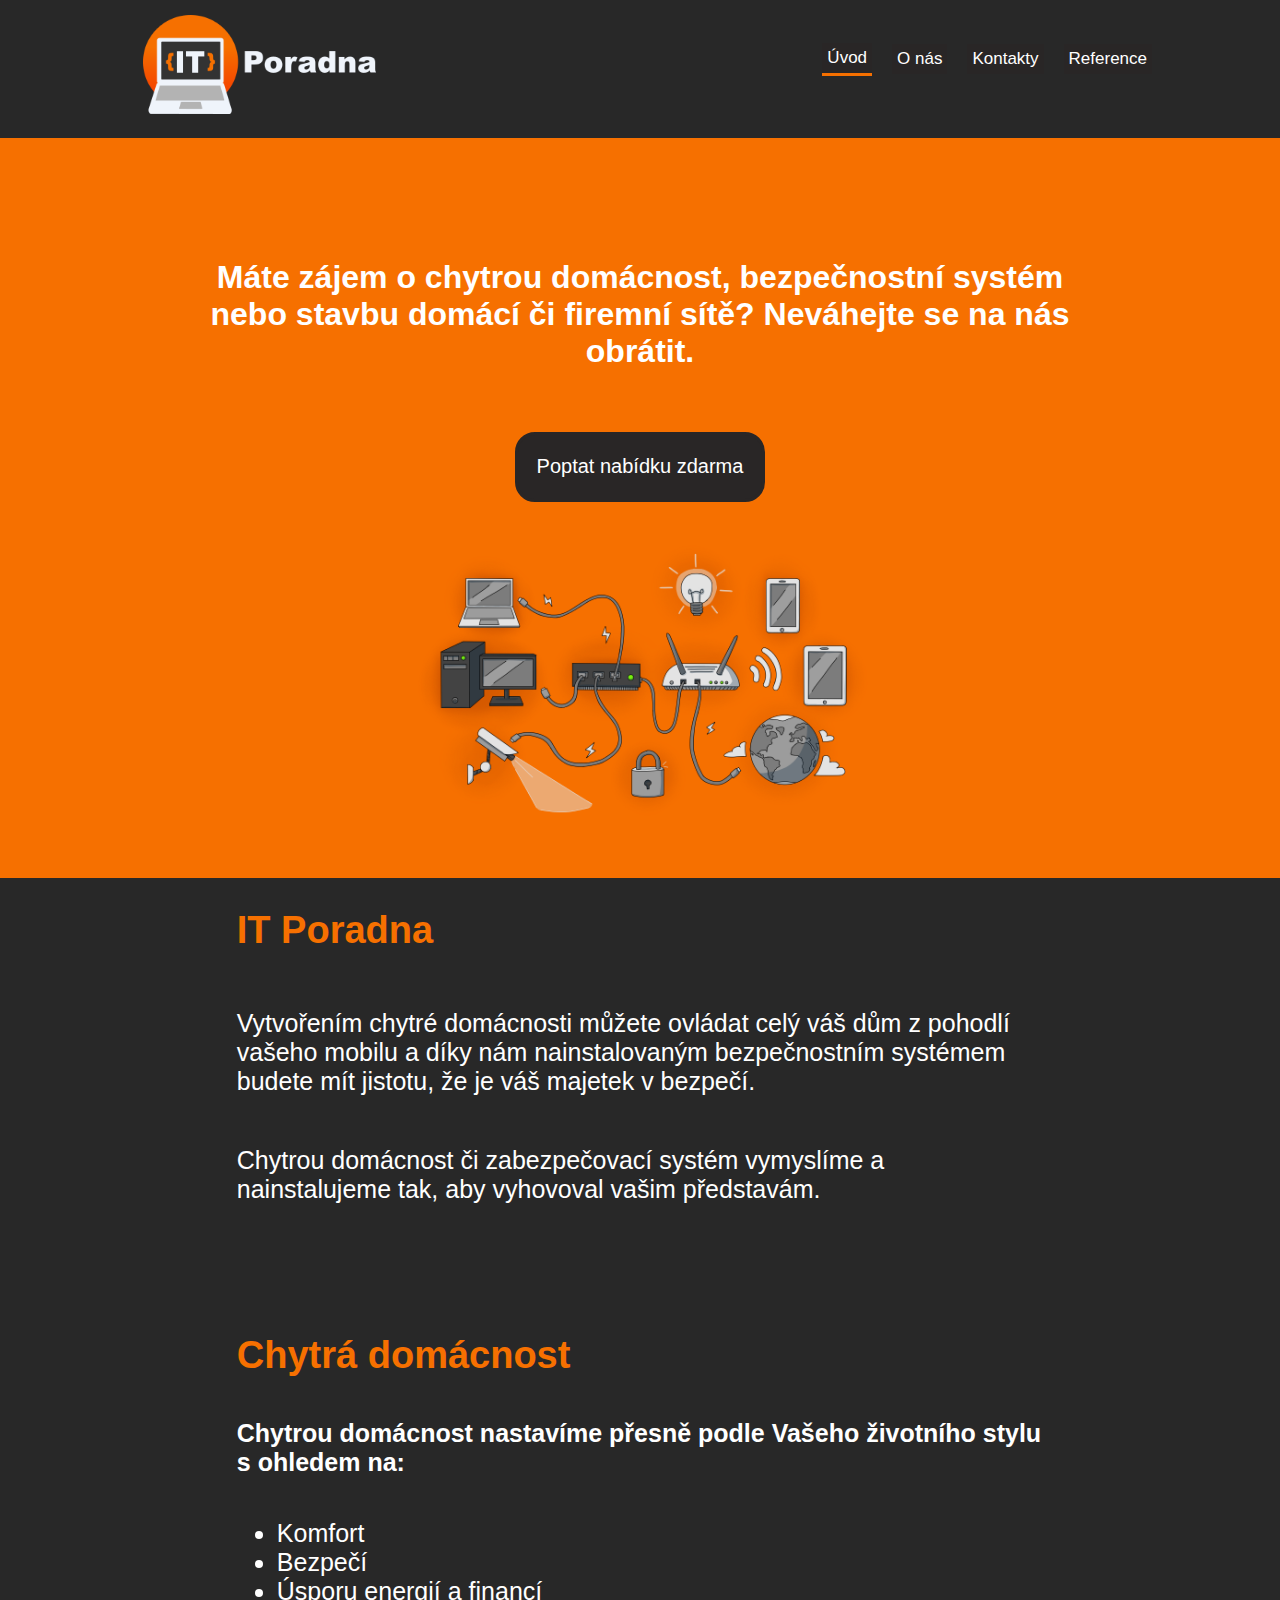
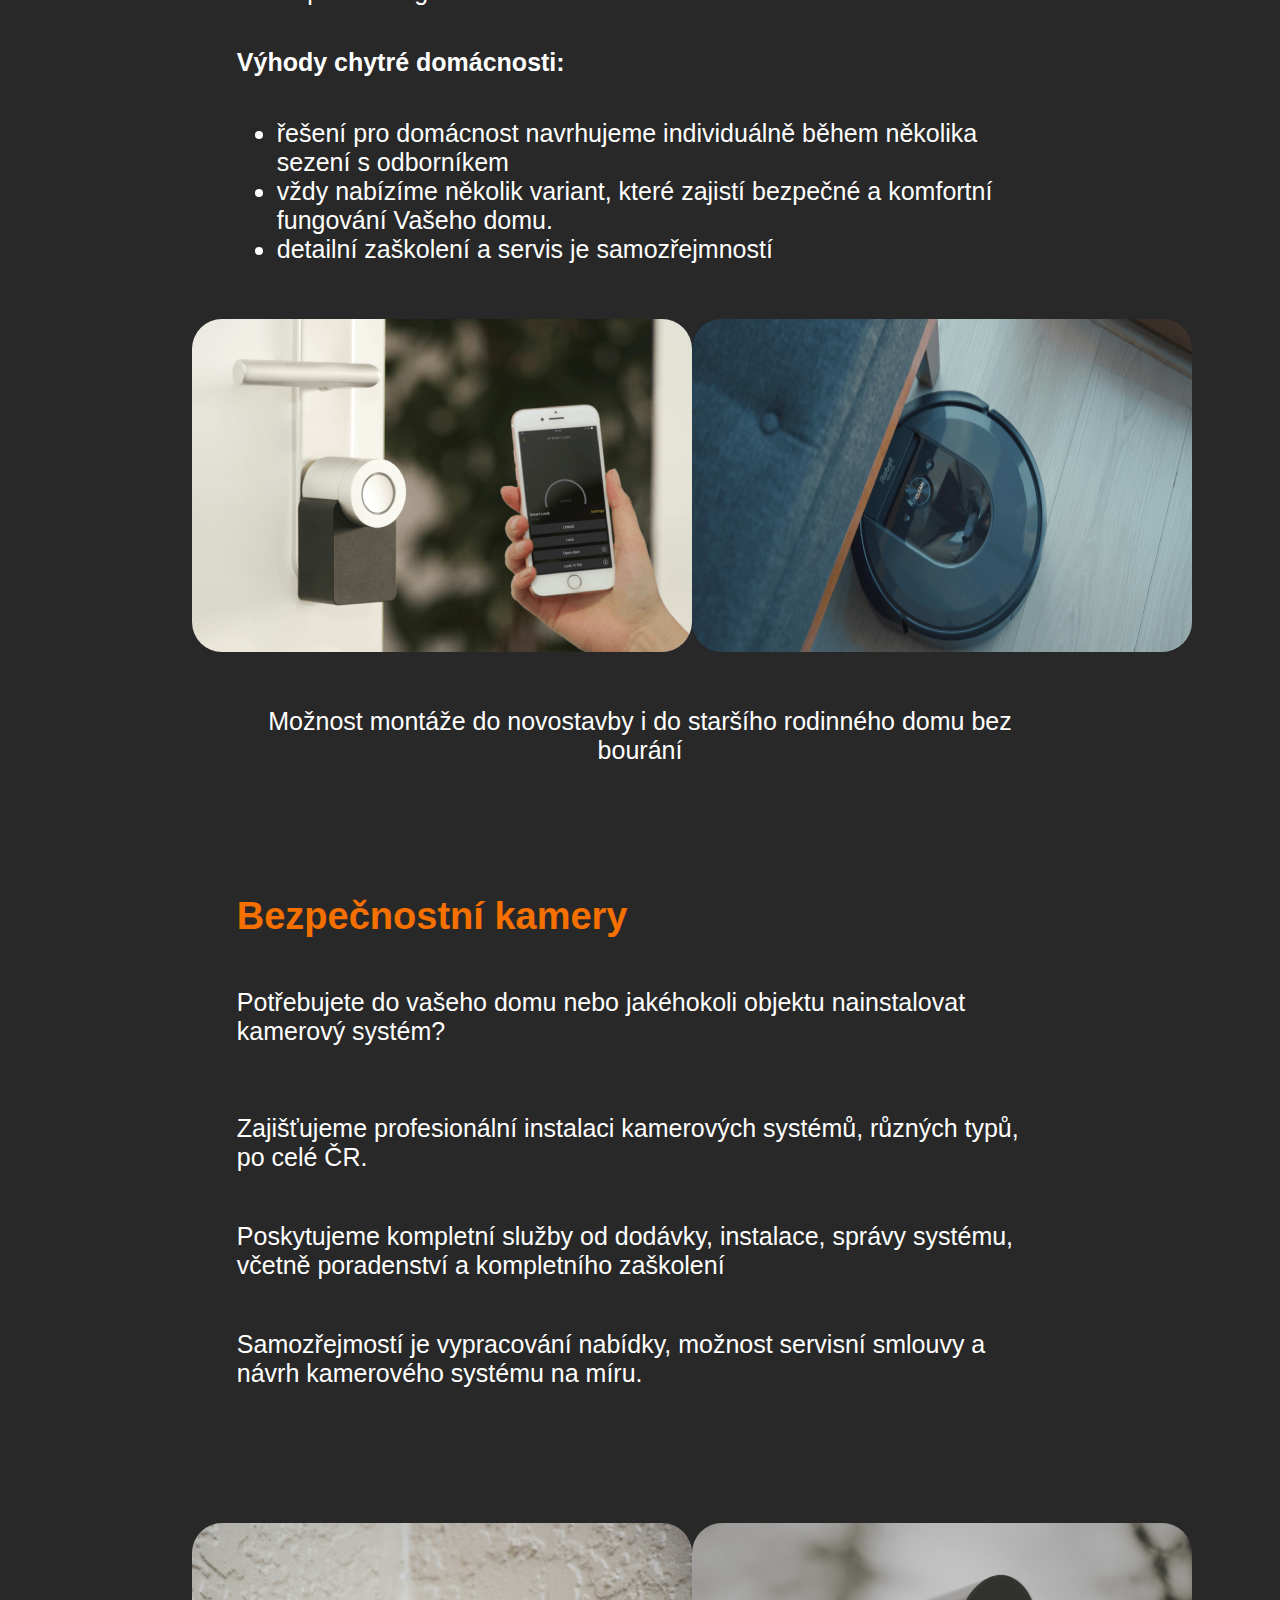
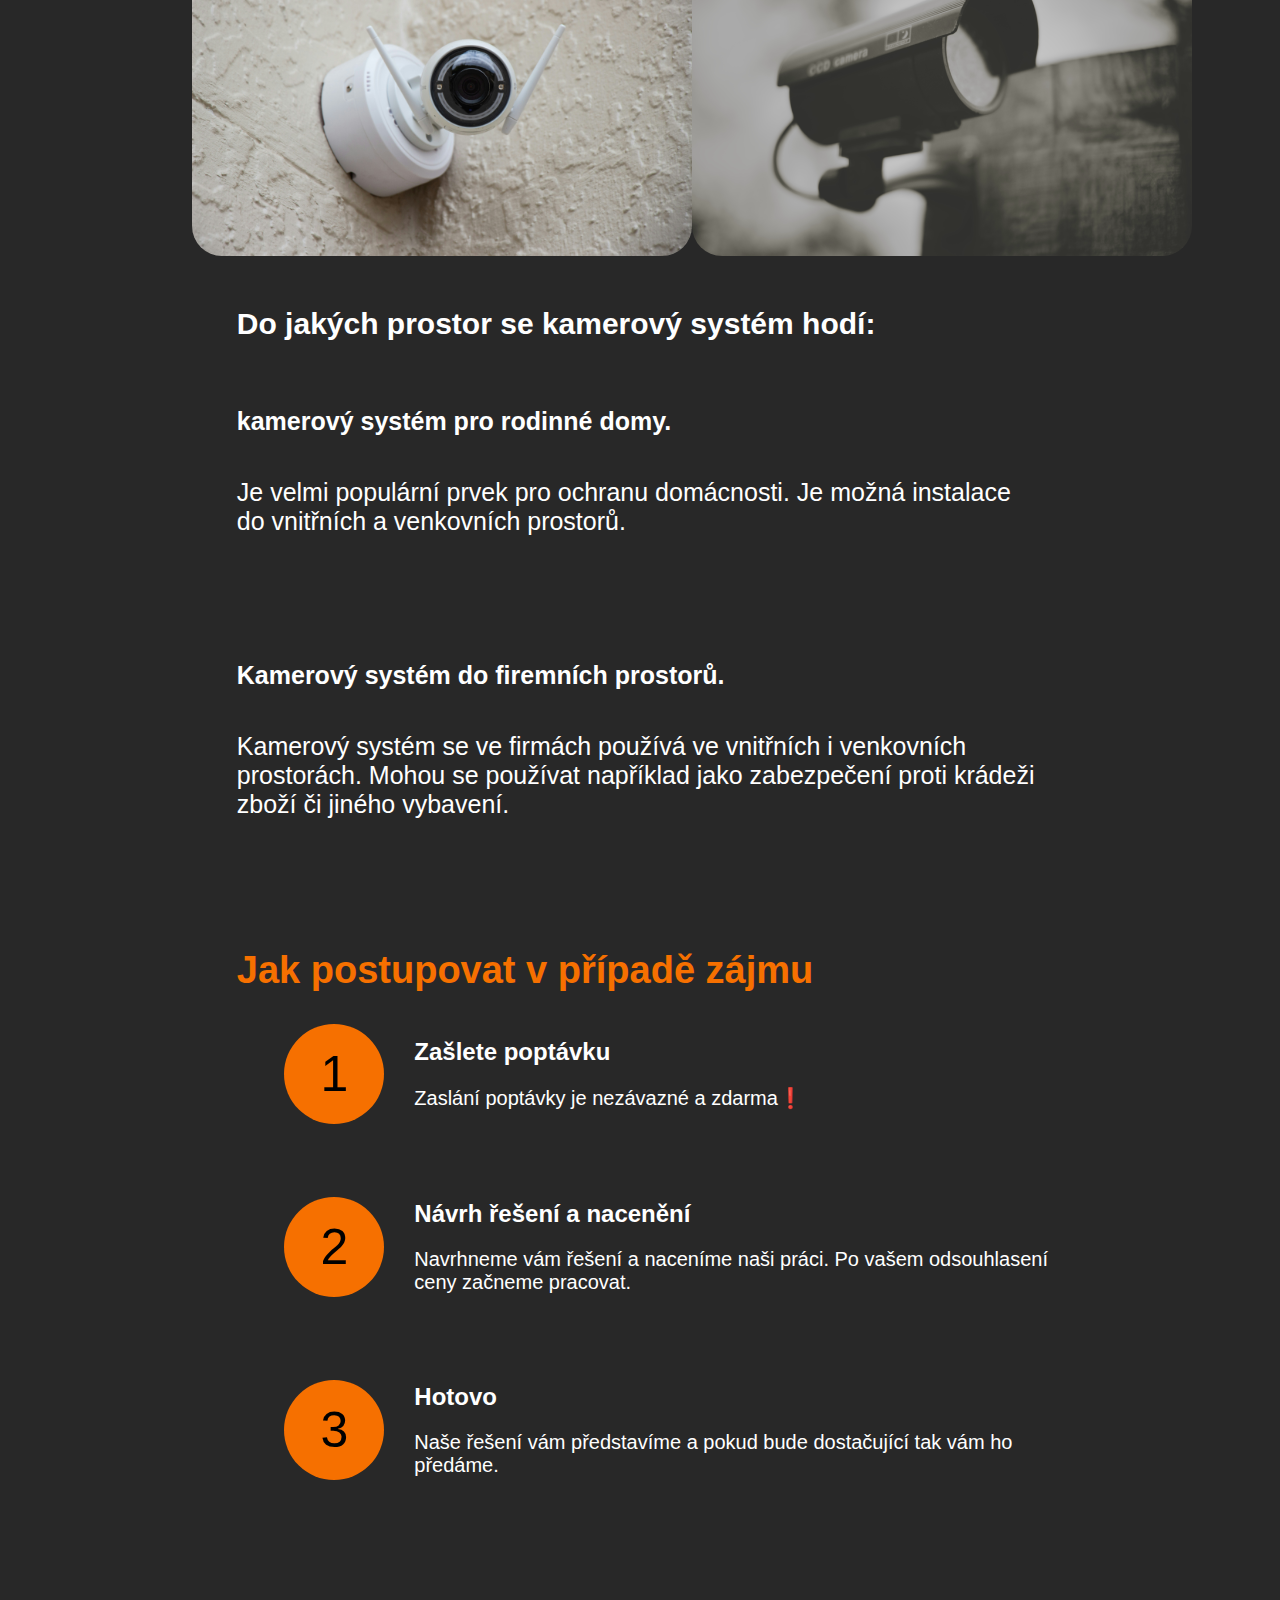
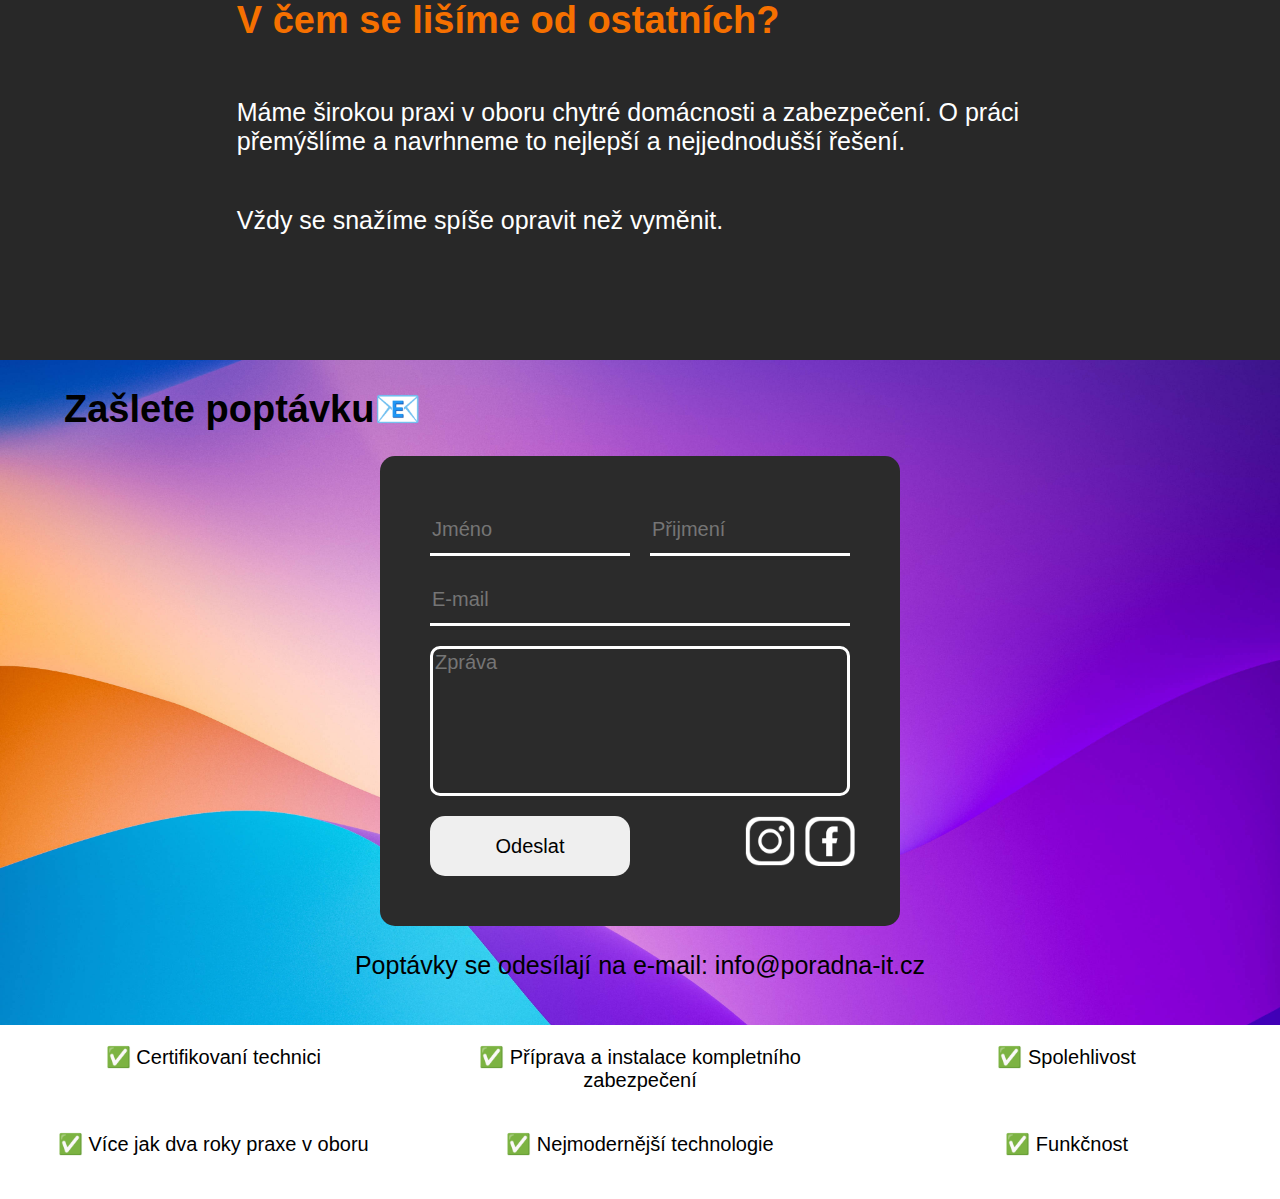
<file: index.html>
<!DOCTYPE html>
<html lang="en">

<head>

  <link rel="icon" href="images/ikona.png" type="image/x-icon">
  <link rel="stylesheet" href="script.js">

  <script async src="https://pagead2.googlesyndication.com/pagead/js/adsbygoogle.js?client=ca-pub-2882851951724784"
    crossorigin="anonymous"></script>

  <!-- Google tag (gtag.js) -->
  <script async src="https://www.googletagmanager.com/gtag/js?id=G-DHH4Z1GGD0"></script>
  <script>
    window.dataLayer = window.dataLayer || [];

    function gtag() {
      dataLayer.push(arguments);
    }
    gtag('js', new Date());

    gtag('config', 'G-DHH4Z1GGD0');
  </script>
  <meta charset="UTF-8">
  <meta name="viewport" content="width=device-width, initial-scale=1.0">
  <title>IT Poradna</title>
  <link rel="stylesheet" href="styles.css">

  <script type="application/ld+json">
    {
      "@context": "https://schema.org",
      "@type": "Organization",
      "url": "https://www.poradna-it.cz",
      "logo": "https://poradna-it.cz/images/logo.png"

    }
  </script>

</head>

<body>

  <style>
    body {
      background-size: 100%;
      background-repeat: no-repeat;
      background-color: rgb(40, 40, 40);
      margin: 0;

    }
  </style>


  <div class="prvni-div">
    <!------------------------------------HORNÍ PANEL---------------------------------->
    <div id="main">
      <div id="logo-div">
        <a href="index.html"><img id="logo" src="images/logo.png" alt=""></a>
      </div>



      <div id="buttons">
        <a href=""><button style="border-bottom: solid; border-color: rgb(246, 112, 0);"
            class="button">Úvod</button></a>
        <a href="about-us.html"><button class="button o-nas" id="o nas">O nás</button></a>
        <a href="contacts.html"><button class="button" id="kontakt">Kontakty</button></a>
        <a href="reference.html"><button class="button" id="kontakt">Reference</button></a>
        <!--<a href="en.html"><button class="language">EN</button></a>-->
      </div>

      <div class="dropdown">
        <button class="dropbtn" id="dropdownBtn">MENU</button>
        <div class="dropdown-content" id="dropdownContent">
          <a href="index.html">Úvod</a>
          <a href="about-us.html">O nás</a>
          <a href="contacts.html">Kontakty</a>
          <a href="reference.html">Reference</button></a>
        </div>
        <!--<a href="en.html"><button class="language">EN</button></a>-->
      </div>

    </div>


    <!------------------------------------ÚVODNÍ ČÁST WEBU-------------------------------->

    <div id="main-page">
      <h1 id="first-text">Máte zájem o chytrou domácnost, bezpečnostní systém nebo stavbu domácí či firemní sítě?
        Neváhejte se na nás obrátit.</h1>
      <button id="scroll-button" class="help-button">Poptat nabídku zdarma</button>
      <img class="network-img" src="images/poradna-obrazek.png" alt="grafika">

    </div>
  </div>



  <div style="margin-right: 15%; margin-left: 15%">


    <!---------------------------TEXT O PORADNĚ---------------------------->

    <div id="title-text">
      <h2 class="title">IT Poradna</h2>
      <p class="text">Vytvořením chytré domácnosti můžete ovládat celý váš dům z pohodlí vašeho mobilu a díky nám
        nainstalovaným bezpečnostním systémem budete mít jistotu, že je váš majetek v bezpečí.</p>
      <p class="text">Chytrou domácnost či zabezpečovací systém vymyslíme a nainstalujeme tak, aby vyhovoval vašim
        představám.</p>
    </div>

    <div id="title-text">
      <h1 style="margin: top 50px;" class="title">Chytrá domácnost</h1>
      <h1 class="text">Chytrou domácnost nastavíme přesně podle Vašeho životního stylu s ohledem na:</h1>
      <ul class="text">
        <li>Komfort</li>
        <li>Bezpečí</li>
        <li>Úsporu energií a financí</li>
      </ul>

      <h1 class="text">Výhody chytré domácnosti:</h1>
      <ul class="text">
        <li>řešení pro domácnost navrhujeme individuálně během několika sezení s odborníkem</li>
        <li>vždy nabízíme několik variant, které zajistí bezpečné a komfortní fungování Vašeho domu.</li>
        <li>detailní zaškolení a servis je samozřejmností</li>
      </ul>
      <div style="display: flex;">
        <img id="m" class="smart-home-img" src="images/smart home.png" alt="">
        <img class="smart-home-img" src="images/smart-home2.png" alt="">
      </div>


      <p style="text-align: center;" class="text">Možnost montáže do novostavby i do staršího rodinného domu bez bourání
      </p>

    </div>


    <div id="title-text">
      <h1 style="margin: top 50px;" class="title">Bezpečnostní kamery</h1>
      <p class="text">Potřebujete do vašeho domu nebo jakéhokoli objektu nainstalovat kamerový systém?</p>
      <br>
      <p class="text">Zajišťujeme profesionální instalaci kamerových systémů, různých typů, po celé ČR.</p>
      <p class="text">Poskytujeme kompletní služby od dodávky, instalace, správy systému, včetně poradenství a
        kompletního zaškolení</p>
      <p class="text">Samozřejmostí je vypracování nabídky, možnost servisní smlouvy a návrh kamerového systému na míru.
      </p>
    </div>

    <div style="display: flex;">
      <img class="smart-home-img" src="images/camera.jpg" alt="">
      <img id="m" class="smart-home-img" src="images/camera2.png" alt="">
    </div>

    <div id="title-text">
      <h1 style="font-size: 30px; margin-bottom: 50px;" class="text">Do jakých prostor se kamerový systém hodí:</h1>
      <h1 class="text">kamerový systém pro rodinné domy.</h1>
      <p class="text">Je velmi populární prvek pro ochranu domácnosti. Je možná instalace do vnitřních a venkovních
        prostorů.</p>

      <h1 style="margin-top: 100px;" class="text">Kamerový systém do firemních prostorů.</h1>
      <p class="text">Kamerový systém se ve firmách používá ve vnitřních i venkovních prostorách. Mohou se používat
        například jako zabezpečení proti krádeži zboží či jiného vybavení.</p>
    </div>





    <!-------------------------JAK TO FUNGUJE------------------------------>
    <h1 class="title">Jak postupovat v případě zájmu</h1>
    <div class="jak-to-funguje">
      <div class="jtf-cast1">
        <div class="jtf-krouzek">1</div>
        <div>
          <h2 class="jtf-title">Zašlete poptávku</h2>
          <p class="jtf-text">Zaslání poptávky je nezávazné a zdarma&#10071;</p>
        </div>
      </div>
      <div class="jtf-cast2">
        <div class="jtf-krouzek">2</div>
        <div>
          <h2 class="jtf-title">Návrh řešení a nacenění</h2>
          <p class="jtf-text">Navrhneme vám řešení a naceníme naši práci. Po vašem odsouhlasení ceny začneme pracovat.
          </p>
        </div>
      </div>
      <div class="jtf-cast3">
        <div class="jtf-krouzek">3</div>
        <div>
          <h2 class="jtf-title">Hotovo</h2>
          <p class="jtf-text">Naše řešení vám představíme a pokud bude dostačující tak vám ho předáme.</p>
        </div>
      </div>
    </div>

    <!-------------------------------V ČEM SE LIŠÍME---------------------------->

    <div class="second-background">
      <h2 class="title">V čem se lišíme od ostatních?</h2>
      <p class="text">Máme širokou praxi v oboru chytré domácnosti a zabezpečení. O práci přemýšlíme a navrhneme to
        nejlepší a nejjednodušší řešení.</p>
      <p class="text">Vždy se snažíme spíše opravit než vyměnit.</p>
    </div>



  </div>

  <form action="https://formspree.io/f/mqkvekqd" method="POST">
    <div id="email-form" class="email-div">
      <h1 class="title" style="color: black;">Zašlete poptávku&#128231;</h1>
      <div class="question-div">
        <div class="email-info">
          <input class="input name-input" name="Jméno" id="name" type="text" placeholder="Jméno" required>
          <input class="input surname-input" name="Přijmení" id="name2" type="text" placeholder="Přijmení" required>
          <input class="input email-input" type="email" name="E-mail" id="email" placeholder="E-mail" required>
          <textarea class="input message-input" name="Zpráva" id="message" cols="40" rows="5" placeholder="Zpráva"
            required></textarea>
          <button class="send-button" id="send-button" type="submit">Odeslat</button>
          <div class="icons"><a href="https://www.instagram.com/it_poradna/" target="_blank"><img class="icon"
                src="images/IG 128 px.png" alt=""></a><a
              href="https://www.facebook.com/people/It-Poradna/100089091056838/" target="_blank"><img class="icon"
                src="images/FB 128 px.png" alt=""></a></div>
        </div>
      </div>
      <p class="text_info">Poptávky se odesílají na e-mail: info@poradna-it.cz</p>
    </div>
  </form>







  <!-------------------------------------SPODNÍ PANEL-------------------------->
  <footer style="position: absolute; bottom: auto; width: 100%;" class="ending-div">
    <p class="text-black"> &#9989; Certifikovaní technici</p>
    <p class="text-black"> &#9989; Příprava a instalace kompletního zabezpečení</p>
    <p class="text-black"> &#9989; Spolehlivost</p>
    <p class="text-black"> &#9989; Více jak dva roky praxe v oboru</p>
    <p class="text-black"> &#9989; Nejmodernější technologie</p>
    <p class="text-black"> &#9989; Funkčnost</p>
  </footer>

  <script src="script.js"></script>


  <div id="scroll-to-top" class="scroll-to-top"><span>▲</span></div>


</body>

</html>
</file>
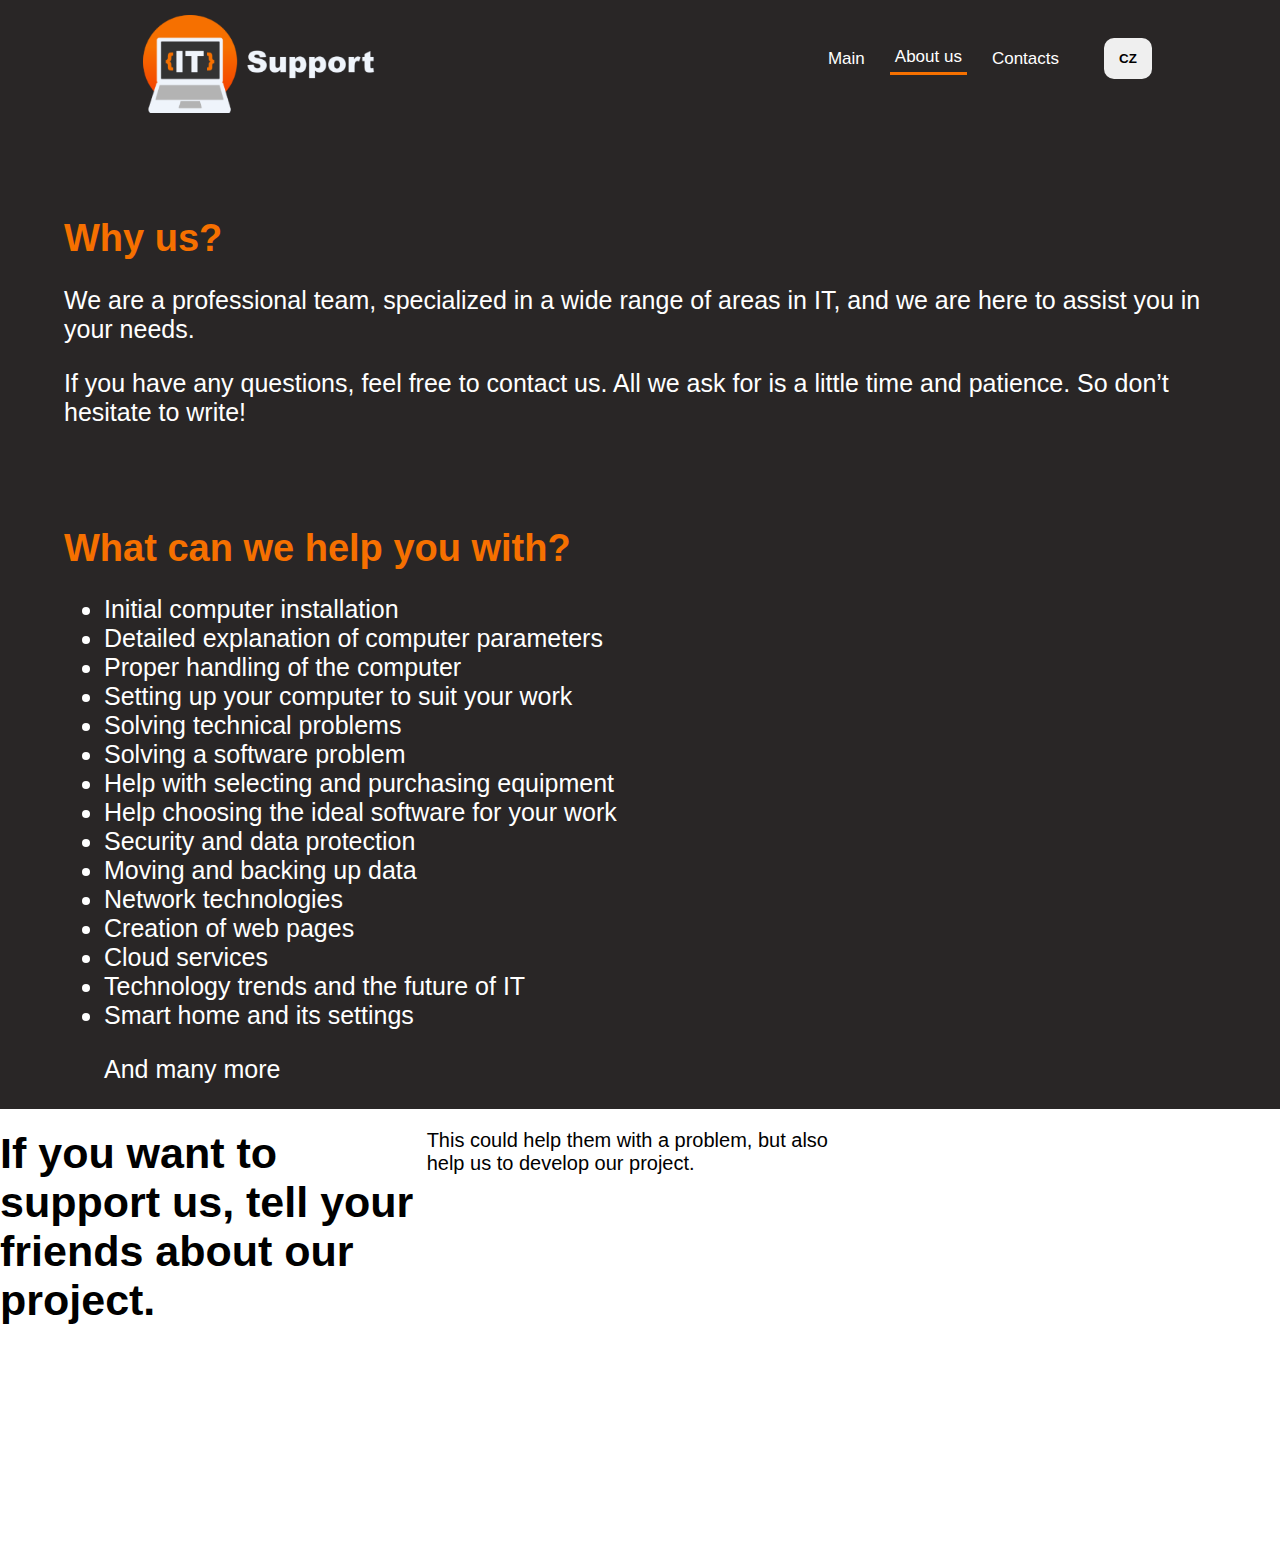
<file: about-us-en.html>
<!DOCTYPE html>
<html lang="en">
<head>

  <link rel="icon" href="images/ikona.png" type="image/x-icon">
  <script async src="https://pagead2.googlesyndication.com/pagead/js/adsbygoogle.js?client=ca-pub-2882851951724784"
  crossorigin="anonymous"></script>

  <!-- Google tag (gtag.js) -->
<script async src="https://www.googletagmanager.com/gtag/js?id=G-DHH4Z1GGD0"></script>
<script>
  window.dataLayer = window.dataLayer || [];
  function gtag(){dataLayer.push(arguments);}
  gtag('js', new Date());

  gtag('config', 'G-DHH4Z1GGD0');
</script>
  <meta charset="UTF-8">
  <meta name="viewport" content="width=device-width, initial-scale=1.0">
  <title>IT Support - About-us</title>
  <link rel="stylesheet" href="styles.css">
</head>
<body>

  <style>
    body{
      background-size: 100%;
      background-repeat: no-repeat;
      background-color: rgb(41, 38, 38);
      margin: 0;
    }
  </style>

  <!-------------------------HORNÍ PANEL------------------------>
  <div id="main">
    <div id="logo-div">
      <a href="index.html"><img id="logo" src="images/it support.png" alt=""></a>
    </div>
      
    <div id="buttons">
      <a href="en.html"><button class="button">Main</button></a>
      <a href=""><button style="border-bottom: solid; border-color: rgb(246, 112, 0);" class="button">About us</button></a>
      <a href="contacts-en.html"><button class="button" id="kontakt">Contacts</button></a>
      <a href="about-us.html"><button class="language">CZ</button></a>
    </div>

    
    <div class="dropdown">
      <button class="dropbtn" id="dropdownBtn">MENU</button>
      <div class="dropdown-content" id="dropdownContent">
          <a href="en.html">Main</a>
          <a href="about-us-en.html">About us</a>
          <a href="contacts-en.html">Contacts</a>
      </div>
      <a href="about-us.html"><button class="language">CZ</button></a>
    </div>
  </div>


  <!------------------------PROČ ZROVNA MY?---------------------->
  
  <div style="margin-bottom: 100px;">
    <h1 style="margin-top: 100px;" class="title">Why us?</h1>
    <p class="text">We are a professional team, specialized in a wide range of areas in IT, and we are here to assist you in your needs.</p>
    <p class="text">If you have any questions, feel free to contact us. All we ask for is a little time and patience. So don’t hesitate to write!</p>
  </div>

  

  <!--------------------V ČEM VŠEM VÁM DOKÁŽEME POMOCT?------------------>

  <div>
    <h1 class="title">What can we help you with?</h1>
    <ul class="text">
      <li>Initial computer installation</li>
      <li>Detailed explanation of computer parameters</li>
      <li>Proper handling of the computer</li>
      <li>Setting up your computer to suit your work</li>
      <li>Solving technical problems</li>
      <li>Solving a software problem</li>
      <li>Help with selecting and purchasing equipment</li>
      <li>Help choosing the ideal software for your work</li>
      <li>Security and data protection</li>
      <li>Moving and backing up data</li>
      <li>Network technologies</li>
      <li>Creation of web pages</li>
      <li>Cloud services</li>
      <li>Technology trends and the future of IT</li>
      <li>Smart home and its settings</li>
      <p>And many more</p>
    </ul>
  </div>


<!-------------------------------------SPODNÍ PANEL-------------------------->
<footer style="position: absolute; bottom: auto; width: 100%;" class="ending-div">
  <h1 style="color: black; margin: 0; margin-top: 20px;" class="ending-title">If you want to support us, tell your friends about our project.</h1>
  <p style="color: black; margin-top: 10;" class="ending-text">This could help them with a problem, but also help us to develop our project.</p>
</footer>



  <script src="script.js"></script>
  
</body>
</html>
</file>
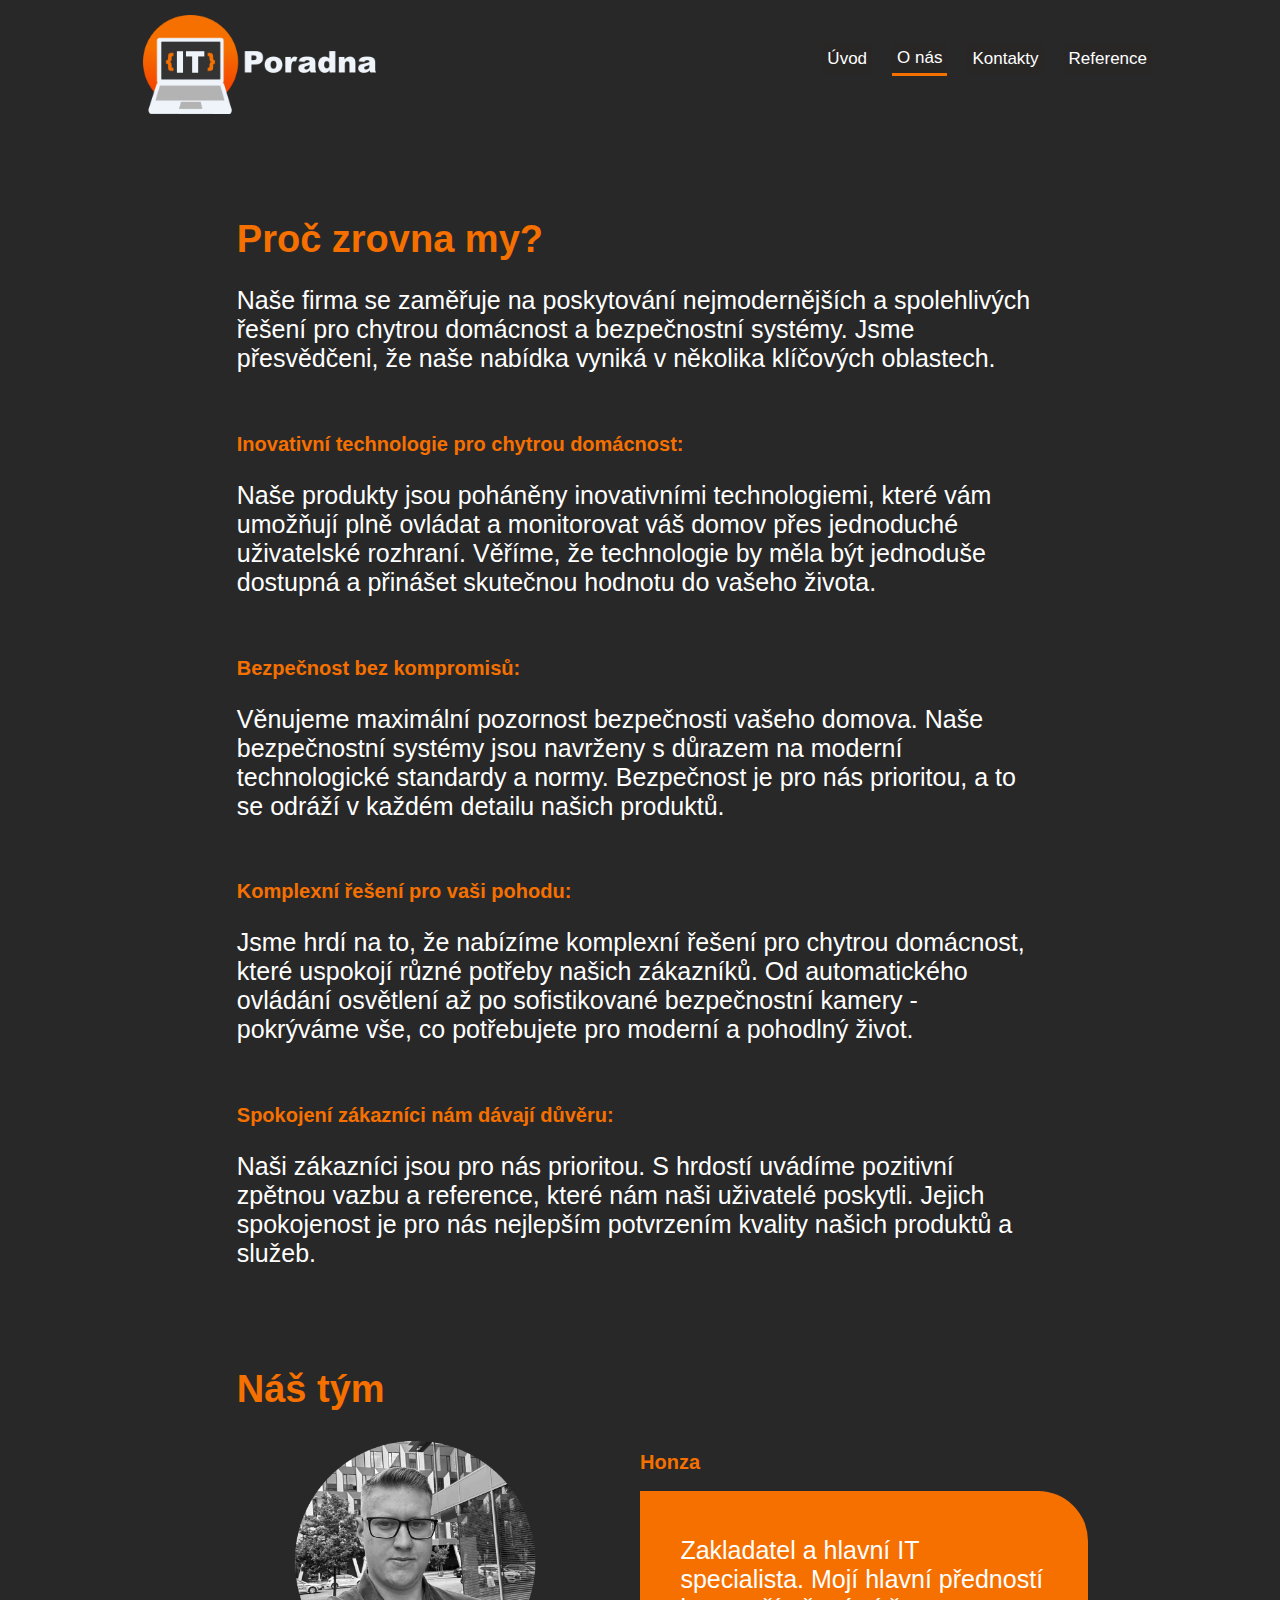
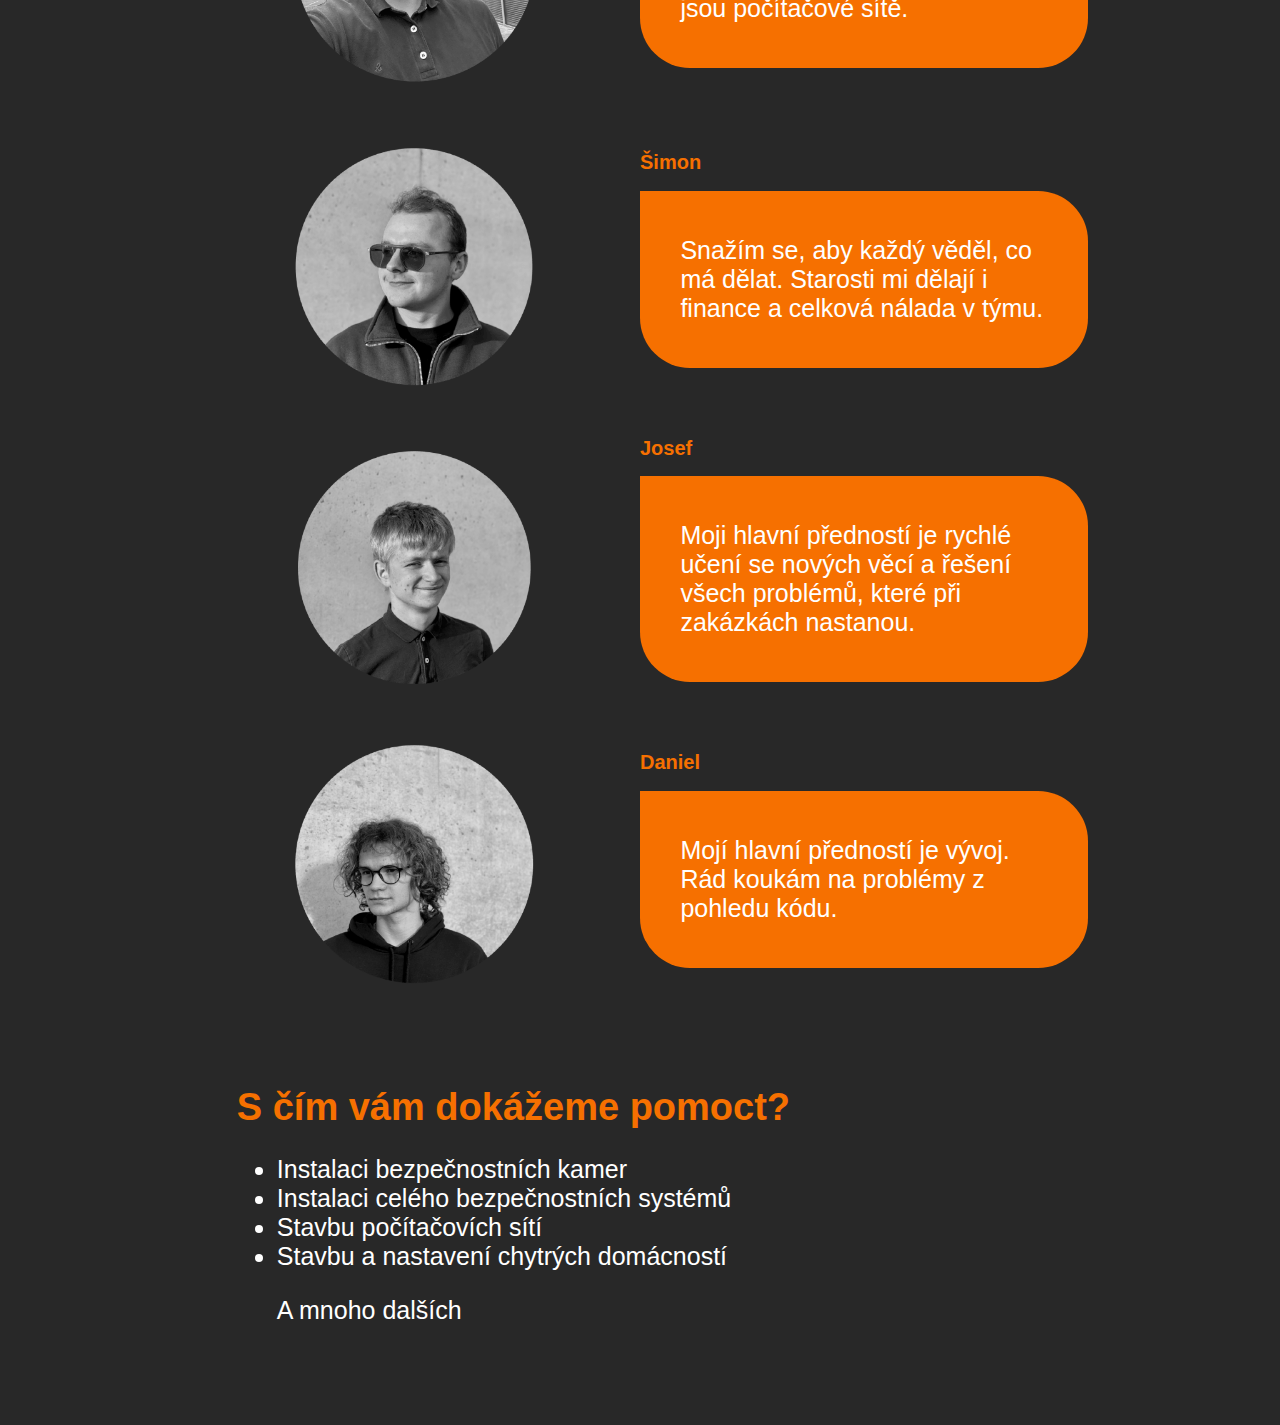
<file: about-us.html>
<!DOCTYPE html>
<html lang="en">

<head>

  <link rel="icon" href="images/ikona.png" type="image/x-icon">
  <script async src="https://pagead2.googlesyndication.com/pagead/js/adsbygoogle.js?client=ca-pub-2882851951724784"
    crossorigin="anonymous"></script>

  <!-- Google tag (gtag.js) -->
  <script async src="https://www.googletagmanager.com/gtag/js?id=G-DHH4Z1GGD0"></script>
  <script>
    window.dataLayer = window.dataLayer || [];

    function gtag() {
      dataLayer.push(arguments);
    }
    gtag('js', new Date());

    gtag('config', 'G-DHH4Z1GGD0');
  </script>
  <meta charset="UTF-8">
  <meta name="viewport" content="width=device-width, initial-scale=1.0">
  <title>IT Poradna - O nás</title>
  <link rel="stylesheet" href="styles.css">
</head>

<body>

  <style>
    body {

      background-size: 100%;
      background-repeat: no-repeat;
      background-color: rgb(40, 40, 40);
      margin: 0;
    }
  </style>

  <!-------------------------HORNÍ PANEL------------------------>
  <div id="main">
    <div id="logo-div">
      <a href="index.html"><img id="logo" src="images/logo.png" alt=""></a>
    </div>

    <div id="buttons">
      <a href="index.html"><button class="button">Úvod</button></a>
      <a href=""><button style="border-bottom: solid; border-color: rgb(246, 112, 0);" class="button">O nás</button></a>
      <a href="contacts.html"><button class="button" id="kontakt">Kontakty</button></a>
      <a href="reference.html"><button class="button" id="kontakt">Reference</button></a>

      <!--<a href="en.html"><button class="language">EN</button></a>-->
    </div>

    <div class="dropdown">
      <button class="dropbtn" id="dropdownBtn">MENU</button>
      <div class="dropdown-content" id="dropdownContent">
        <a href="index.html">Úvod</a>
        <a href="about-us.html">O nás</a>
        <a href="contacts.html">Kontakty</a>
        <a href="reference.html">Reference</button></a>
      </div>
      <!--<a href="en.html"><button class="language">EN</button></a>-->
    </div>
  </div>


  <!------------------------PROČ ZROVNA MY?---------------------->

  <div style="margin-bottom: 100px; margin-left: 15%; margin-right: 15%;">
    <h1 style="margin-top: 100px;" class="title">Proč zrovna my?</h1>
    <p class="text">Naše firma se zaměřuje na poskytování nejmodernějších a spolehlivých řešení pro chytrou domácnost a
      bezpečnostní systémy. Jsme přesvědčeni, že naše nabídka vyniká v několika klíčových oblastech.</p>
    <br>
    <h2 class="about-us-title">Inovativní technologie pro chytrou domácnost:</h2>
    <p class="text">Naše produkty jsou poháněny inovativními technologiemi, které vám umožňují plně ovládat a
      monitorovat váš domov přes jednoduché uživatelské rozhraní. Věříme, že technologie by měla být jednoduše dostupná
      a přinášet skutečnou hodnotu do vašeho života.</p>
    <br>
    <h2 class="about-us-title">Bezpečnost bez kompromisů:</h2>
    <p class="text">Věnujeme maximální pozornost bezpečnosti vašeho domova. Naše bezpečnostní systémy jsou navrženy s
      důrazem na moderní technologické standardy a normy. Bezpečnost je pro nás prioritou, a to se odráží v každém
      detailu našich produktů.</p>
    <br>
    <h2 class="about-us-title">Komplexní řešení pro vaši pohodu:</h2>
    <p class="text">Jsme hrdí na to, že nabízíme komplexní řešení pro chytrou domácnost, které uspokojí různé potřeby
      našich zákazníků. Od automatického ovládání osvětlení až po sofistikované bezpečnostní kamery - pokrýváme vše, co
      potřebujete pro moderní a pohodlný život.</p>
    <br>
    <h2 class="about-us-title">Spokojení zákazníci nám dávají důvěru:</h2>
    <p class="text">Naši zákazníci jsou pro nás prioritou. S hrdostí uvádíme pozitivní zpětnou vazbu a reference, které
      nám naši uživatelé poskytli. Jejich spokojenost je pro nás nejlepším potvrzením kvality našich produktů a služeb.
    </p>



  </div>


  <!--------------------Týmové info a foto------------------>

  <div style="margin-bottom: 100px; margin-left: 15%; margin-right: 15%;">
    <h1 style="margin-top: 100px;" class="title">Náš tým</h1>

    <div class="nas-tym">
      <img class="clen-tymu" src="images/tym-honza.png" alt="">
      <div class="clen-tymu-info">
        <h2 style="margin-left: 0;" class="about-us-title">Honza</h2>
        <div class="clen-tymu-text">
          <p class="text">
            Zakladatel a hlavní IT specialista. Mojí hlavní předností jsou počítačové sítě.
          </p>
        </div>
      </div>
      <img class="clen-tymu" src="images/tym-simon.png" alt="">
      <div class="clen-tymu-info">
        <h2 style="margin-left: 0;" class="about-us-title">Šimon</h2>
        <div class="clen-tymu-text">
          <p class="text">
            Snažím se, aby každý věděl, co má dělat. Starosti mi dělají i finance a celková nálada v týmu.
          </p>
        </div>
      </div>
      <img class="clen-tymu" src="images/tym-pepa.png" alt="">
      <div class="clen-tymu-info">
        <h2 style="margin-left: 0;" class="about-us-title">Josef</h2>
        <div class="clen-tymu-text">
          <p class="text">
            Moji hlavní předností je rychlé učení se nových věcí a řešení všech problémů, které při zakázkách nastanou.
          </p>

        </div>
      </div>
      <img class="clen-tymu" src="images/tym-dan.png" alt="">
      <div class="clen-tymu-info">
        <h2 style="margin-left: 0;" class="about-us-title">Daniel</h2>
        <div class="clen-tymu-text">
          <p class="text">
            Mojí hlavní předností je vývoj. Rád koukám na problémy z pohledu kódu.
          </p>
        </div>
      </div>
    </div>


    <!--------------------V ČEM VŠEM VÁM DOKÁŽEME POMOCT?------------------>

    <div>
      <h1 class="title">S čím vám dokážeme pomoct?</h1>
      <ul class="text">
        <li>Instalaci bezpečnostních kamer</li>
        <li>Instalaci celého bezpečnostních systémů</li>
        <li>Stavbu počítačovích sítí</li>
        <li>Stavbu a nastavení chytrých domácností</li>
        <p>A mnoho dalších</p>
      </ul>
    </div>

</body>

</html>
</file>
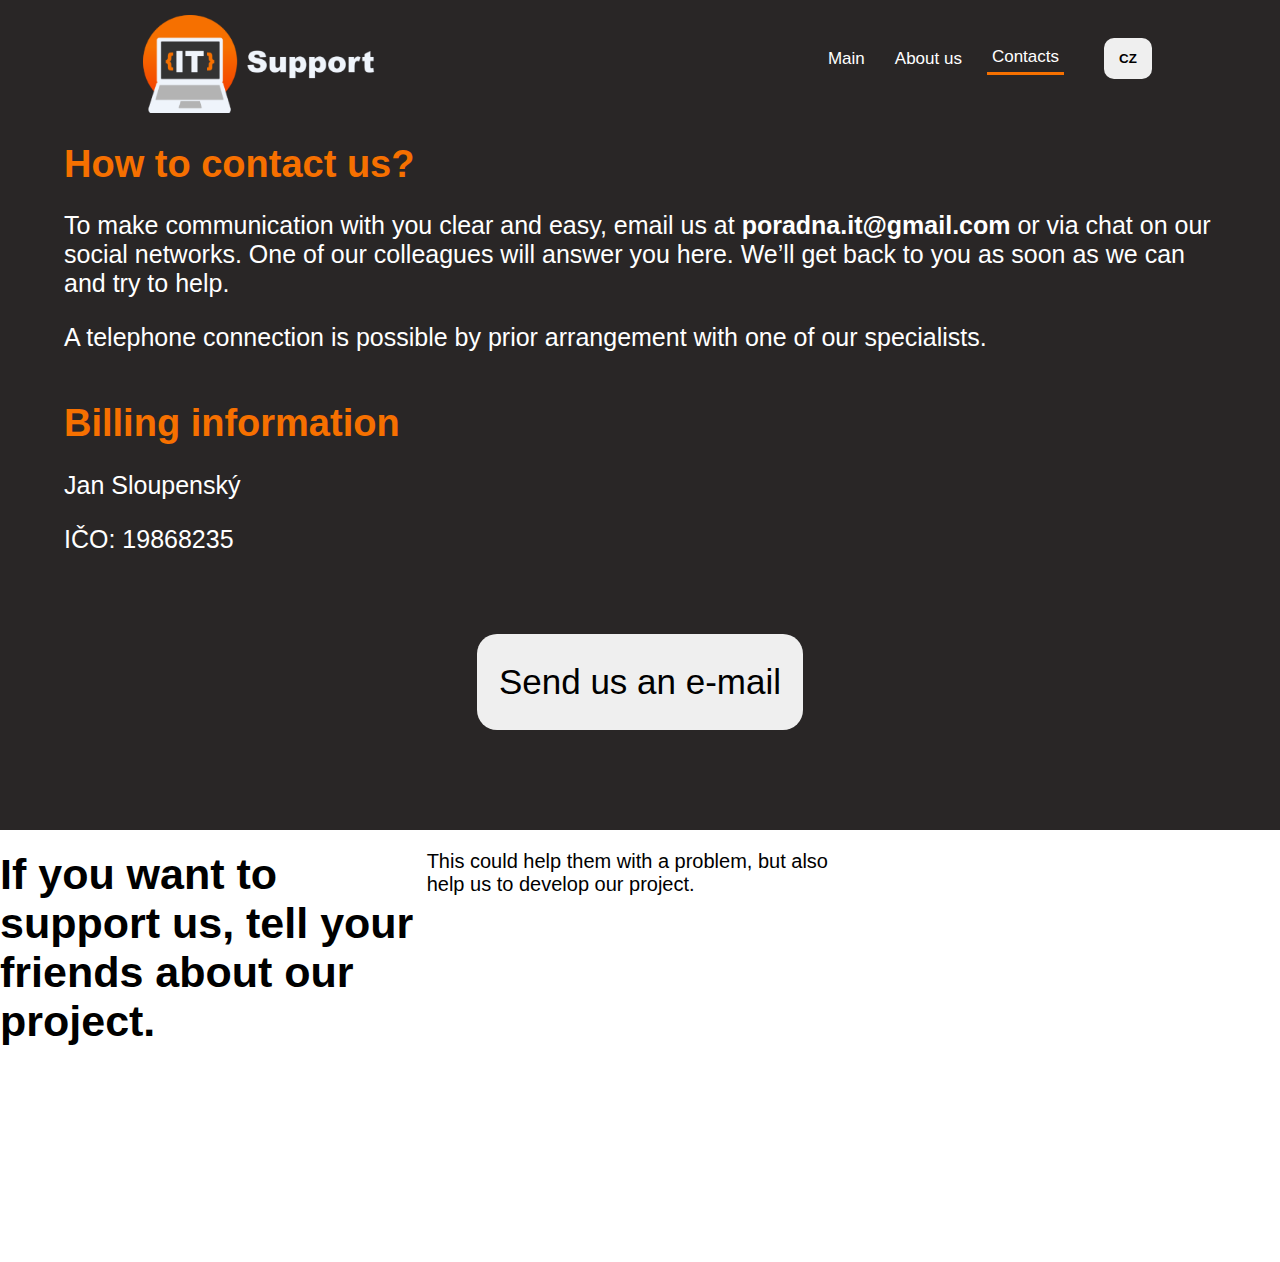
<file: contacts-en.html>
<!DOCTYPE html>
<html lang="en">
<head>

  <link rel="icon" href="images/ikona.png" type="image/x-icon">
  <script async src="https://pagead2.googlesyndication.com/pagead/js/adsbygoogle.js?client=ca-pub-2882851951724784"
  crossorigin="anonymous"></script>

  <!-- Google tag (gtag.js) -->
<script async src="https://www.googletagmanager.com/gtag/js?id=G-DHH4Z1GGD0"></script>
<script>
  window.dataLayer = window.dataLayer || [];
  function gtag(){dataLayer.push(arguments);}
  gtag('js', new Date());

  gtag('config', 'G-DHH4Z1GGD0');
  
</script>
  <meta charset="UTF-8">
  <meta name="viewport" content="width=device-width, initial-scale=1.0">
  <title>IT Support - Contacts</title>
  <link rel="stylesheet" href="styles.css">
</head>
<body>

  <style>
    body{
      background-size: 100%;
      background-repeat: no-repeat;
      background-color: rgb(41, 38, 38);
      margin: 0;
    }
  </style>

  <!-------------------------HORNÍ PANEL------------------------>
  <div id="main">
    <div id="logo-div">
      <a href="index.html"><img id="logo" src="images/it support.png" alt=""></a>
    </div>
      
    <div id="buttons">
      <a href="en.html"><button class="button">Main</button></a>
      <a href="about-us-en.html"><button class="button">About us</button></a>
      <a href=""><button style="border-bottom: solid; border-color: rgb(246, 112, 0);" class="button">Contacts</button></a>
      <a href="contacts.html"><button class="language">CZ</button></a>
    </div>

    <div class="dropdown">
      <button class="dropbtn" id="dropdownBtn">MENU</button>
      <div class="dropdown-content" id="dropdownContent">
          <a href="en.html">Main</a>
          <a href="about-us-en.html">About us</a>
          <a href="contacts-en.html">Contacts</a>
      </div>
      <a href="contacts.html"><button class="language">CZ</button></a>
    </div>
  </div>
  </div>

  <!-------------------JAK SE S NÁMI SPOJIT?--------------------->

  <div class="contacts-text-div">
    <h1 class="title">How to contact us?</h1>
    <p class="text">To make communication with you clear and easy, email us at <span style="font-weight: 700;">poradna.it@gmail.com</span> or via chat on our social networks. One of our colleagues will answer you here. We’ll get back to you as soon as we can and try to help.</p>
    <p class="text">A telephone connection is possible by prior arrangement with one of our specialists.</p>
  </div>

  <div style="margin-top: 50px;">
    <h1 class="title">Billing information</h1>
    <p class="text">Jan Sloupenský</p>
    <p class="text">IČO: 19868235</p>
  </div>






  <div class="button-div" style="padding-bottom: 100px;">
    <a href="mailto:poradna.it@gmail.com"><button id="scrl-btn" class="send-email-button">Send us an e-mail</button></a>
  </div>

  






  <!-------------------------------------SPODNÍ PANEL-------------------------->
  <footer style="position: absolute; bottom: auto; width: 100%;" class="ending-div">
    <h1 style="color: black; margin: 0; margin-top: 20px;" class="ending-title">If you want to support us, tell your friends about our project.</h1>
    <p style="color: black; margin-top: 10;" class="ending-text">This could help them with a problem, but also help us to develop our project.</p>
  </footer>


  
  <script src="script.js"></script>
  
</body>
</html>
</file>
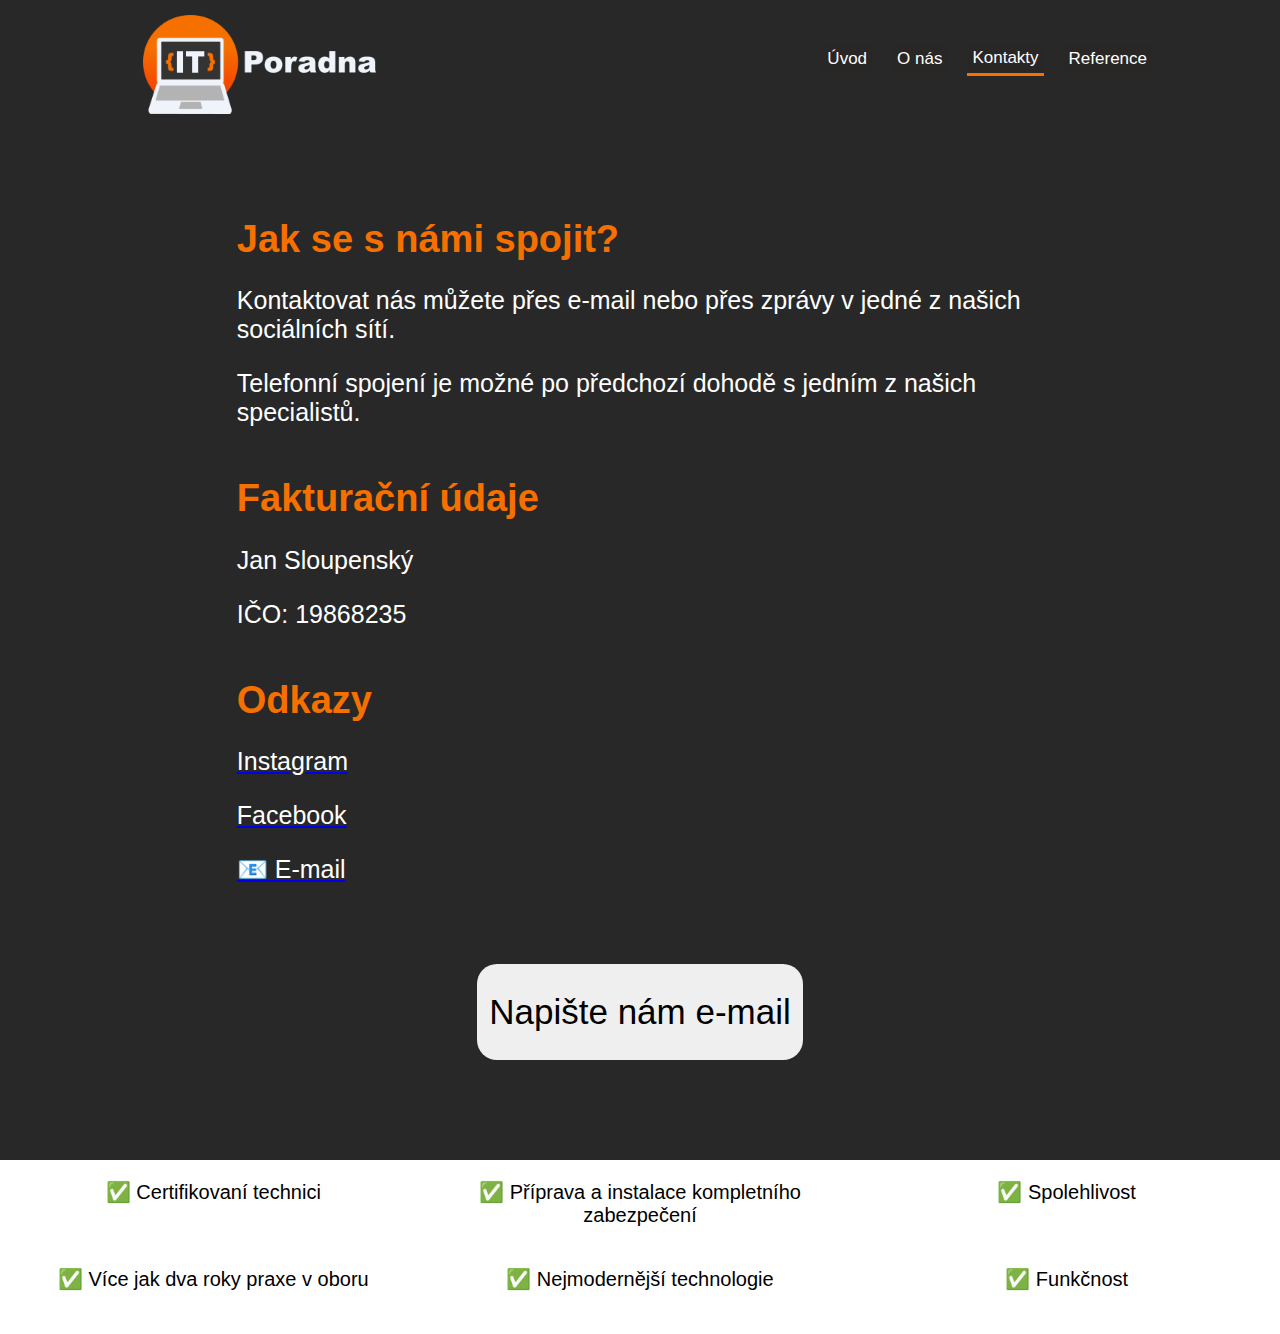
<file: contacts.html>
<!DOCTYPE html>
<html lang="en">

<head>

  <link rel="icon" href="images/ikona.png" type="image/x-icon">
  <script async src="https://pagead2.googlesyndication.com/pagead/js/adsbygoogle.js?client=ca-pub-2882851951724784"
    crossorigin="anonymous"></script>

  <!-- Google tag (gtag.js) -->
  <script async src="https://www.googletagmanager.com/gtag/js?id=G-DHH4Z1GGD0"></script>
  <script>
    window.dataLayer = window.dataLayer || [];

    function gtag() {
      dataLayer.push(arguments);
    }
    gtag('js', new Date());

    gtag('config', 'G-DHH4Z1GGD0');
  </script>
  <meta charset="UTF-8">
  <meta name="viewport" content="width=device-width, initial-scale=1.0">
  <title>IT Poradna - Kontakty</title>
  <link rel="stylesheet" href="styles.css">
</head>

<body>

  <style>
    body {
      background-size: 100%;
      background-repeat: no-repeat;
      background-color: rgb(40, 40, 40);
      margin: 0;
    }
  </style>

  <!-------------------------HORNÍ PANEL------------------------>
  <div id="main">
    <div id="logo-div">
      <a href="index.html"><img id="logo" src="images/logo.png" alt=""></a>
    </div>

    <div id="buttons">
      <a href="index.html"><button class="button">Úvod</button></a>
      <a href="about-us.html"><button class="button">O nás</button></a>
      <a href=""><button style="border-bottom: solid; border-color: rgb(246, 112, 0);"
          class="button">Kontakty</button></a>
      <a href="reference.html"><button class="button" id="kontakt">Reference</button></a>

      <!--<a href="en.html"><button class="language">EN</button></a>-->
    </div>

    <div class="dropdown">
      <button class="dropbtn" id="dropdownBtn">MENU</button>
      <div class="dropdown-content" id="dropdownContent">
        <a href="index.html">Úvod</a>
        <a href="about-us.html">O nás</a>
        <a href="contacts.html">Kontakty</a>
        <a href="reference.html">Reference</button></a>
      </div>
      <!--<a href="en.html"><button class="language">EN</button></a>-->
    </div>
  </div>

  </div>

  <!-------------------JAK SE S NÁMI SPOJIT?--------------------->

  <div style="margin-left: 15%; margin-right: 15%; margin-top: 100px;">
    <h1 class="title">Jak se s námi spojit?</h1>
    <p class="text">Kontaktovat nás můžete přes e-mail nebo přes zprávy v jedné z našich sociálních sítí.</p>
    <p class="text">Telefonní spojení je možné po předchozí dohodě s jedním z našich specialistů.</p>
  </div>

  <div style="margin-top: 50px; margin-left: 15%; margin-right: 15%;">
    <h1 class="title">Fakturační údaje</h1>
    <p class="text">Jan Sloupenský</p>
    <p class="text">IČO: 19868235</p>
  </div>

  <!-------------------ODKAZY--------------------->
  <div style="margin-left: 15%; margin-right: 15%; margin-top: 50px;">
    <h1 class="title">Odkazy</h1>
    <a target="_blank" href="https://www.instagram.com/it_poradna/">
      <p class="text">Instagram</p>
    </a>
    <a target="_blank" href="https://www.facebook.com/people/It-Poradna/100089091056838/">
      <p class="text">Facebook</p>
    </a>
    <a target="_blank" href="mailto:info@poradna-it.cz">
      <p class="text">&#128231; E-mail</p>
    </a>
  </div>

  <div class="button-div" style="padding-bottom: 100px;">
    <a href="mailto:info@poradna-it.cz"><button id="scrl-btn" class="send-email-button">Napište nám e-mail</button></a>
  </div>




  <!-------------------------------------SPODNÍ PANEL-------------------------->
  <footer style="position: absolute; bottom: auto; width: 100%;" class="ending-div">
    <p class="text-black"> &#9989; Certifikovaní technici</p>
    <p class="text-black"> &#9989; Příprava a instalace kompletního zabezpečení</p>
    <p class="text-black"> &#9989; Spolehlivost</p>
    <p class="text-black"> &#9989; Více jak dva roky praxe v oboru</p>
    <p class="text-black"> &#9989; Nejmodernější technologie</p>
    <p class="text-black"> &#9989; Funkčnost</p>
  </footer>

  <script src="script.js"></script>

</body>

</html>
</file>
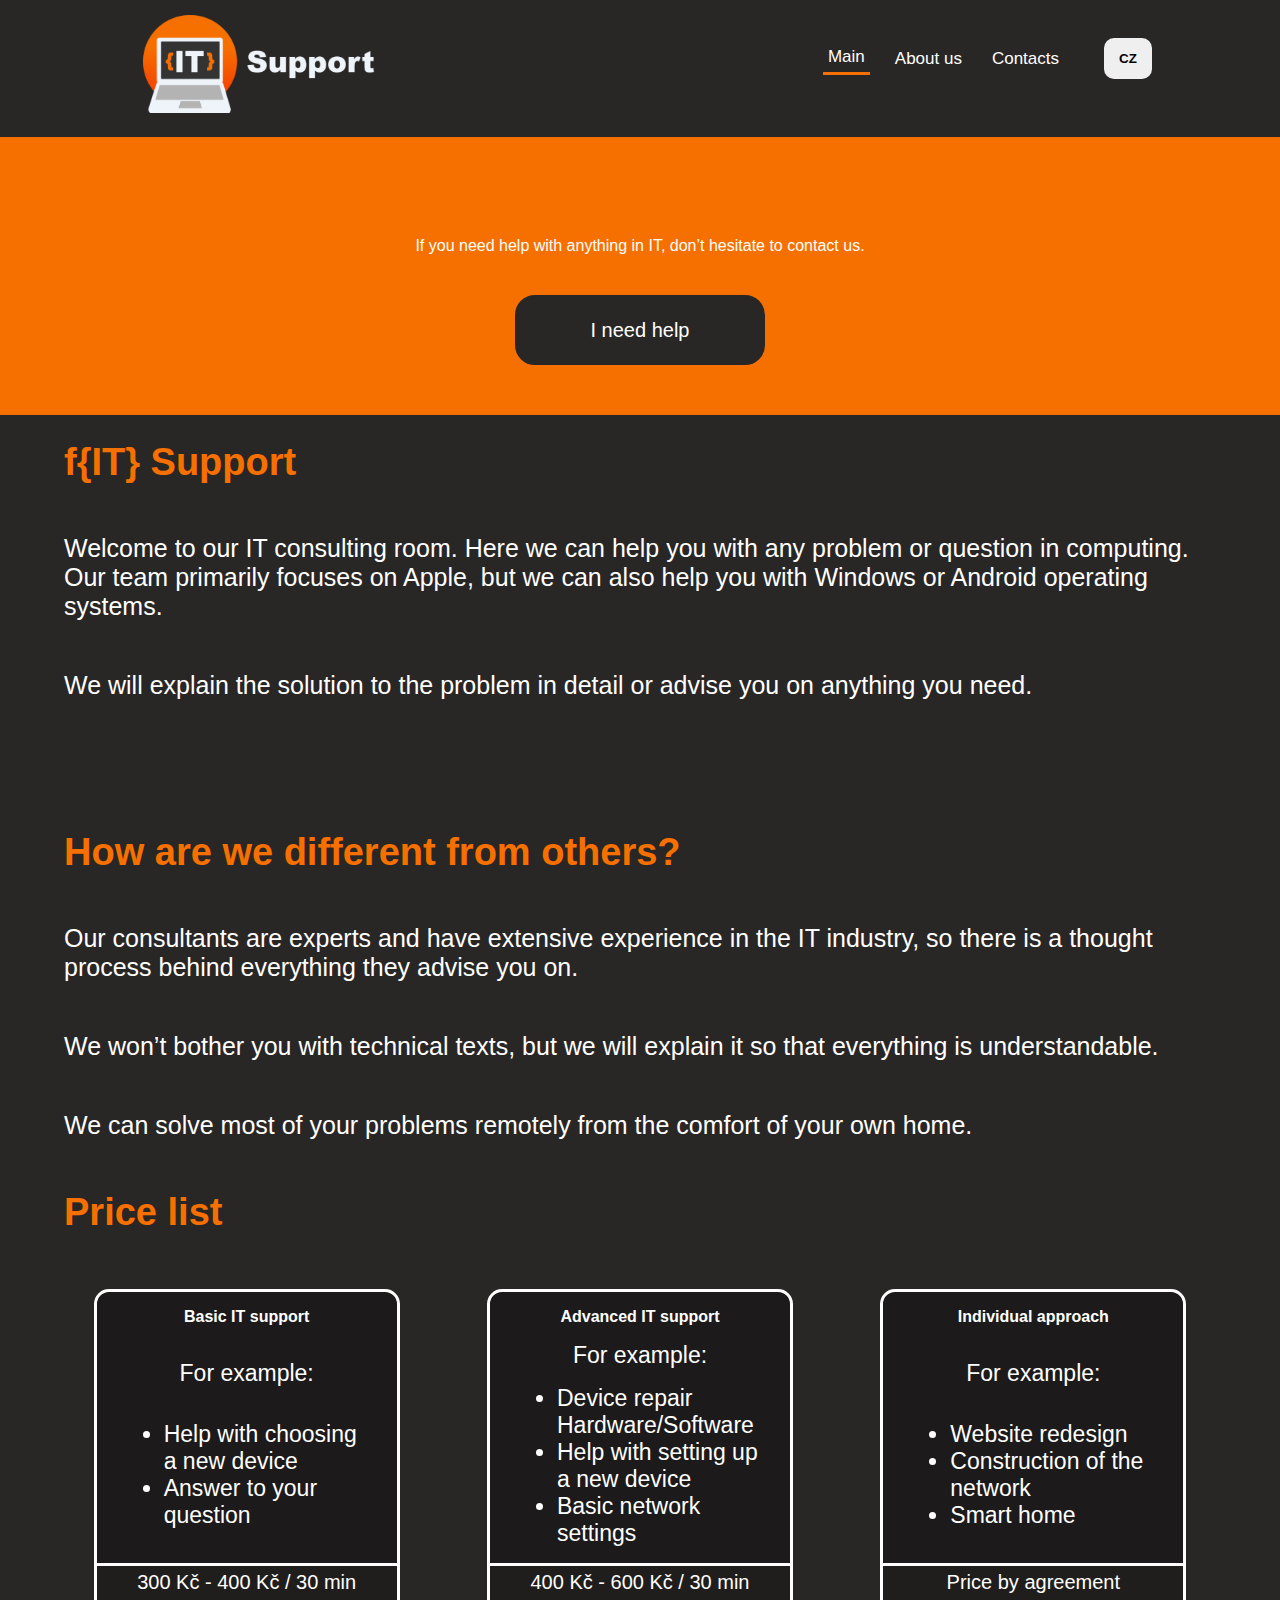
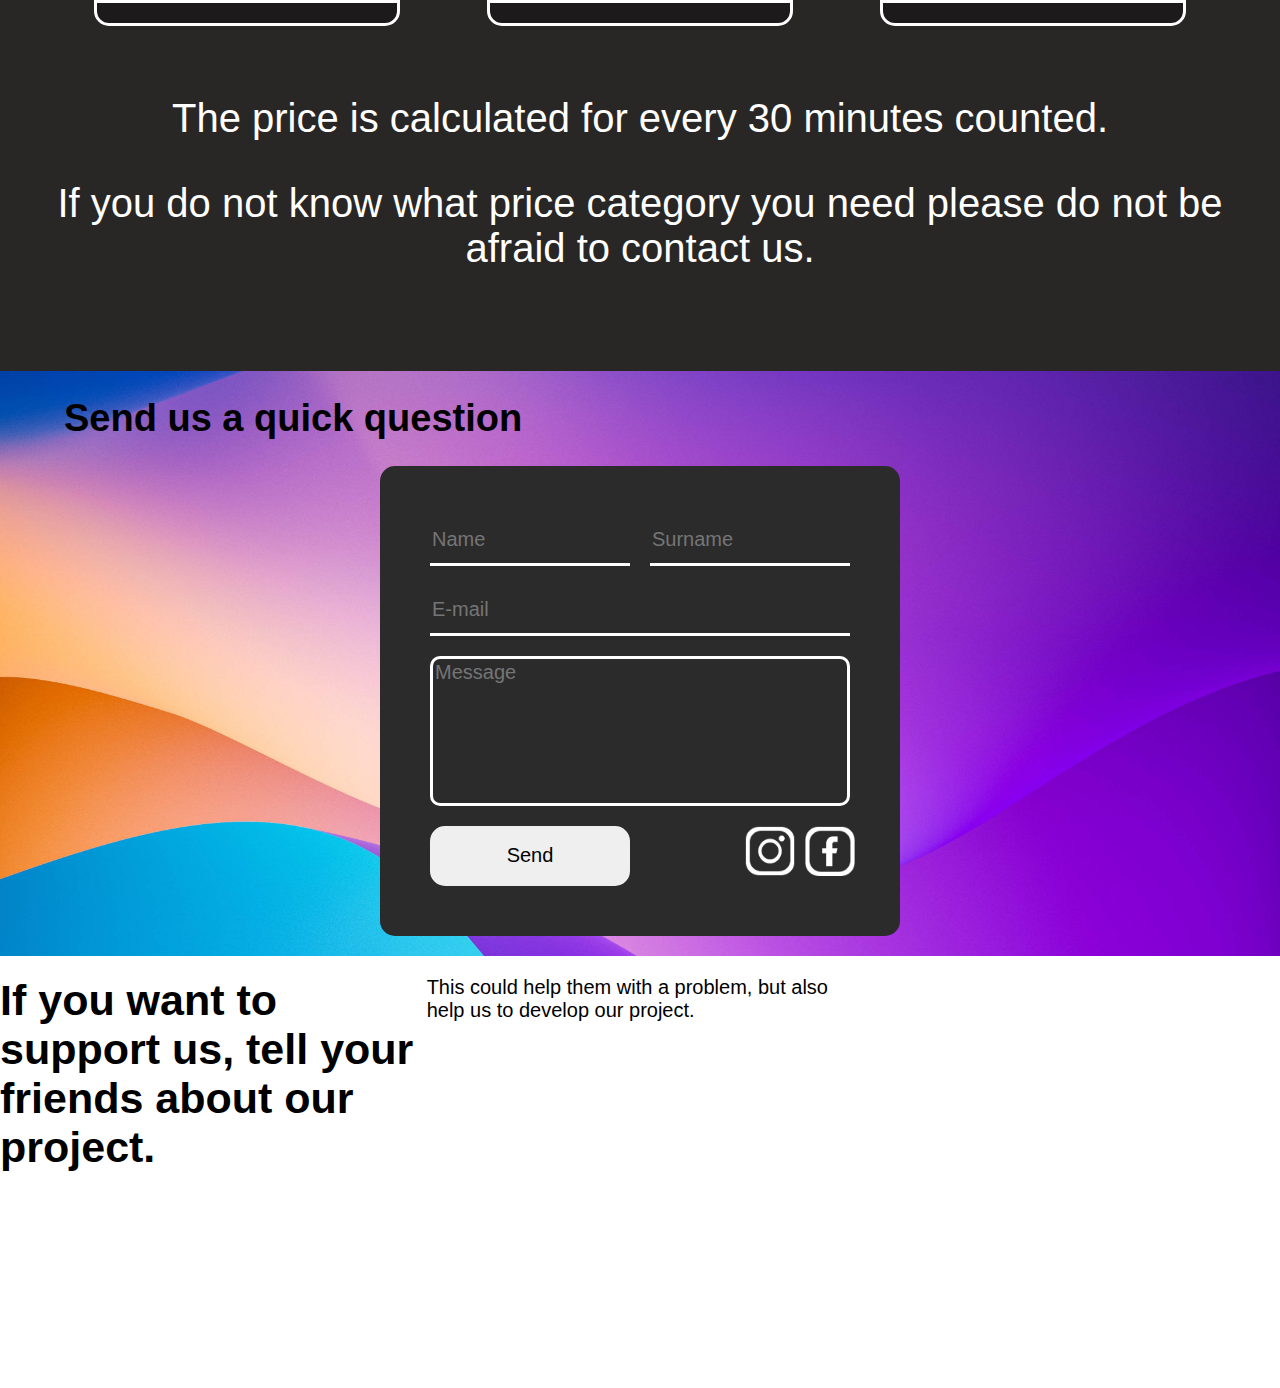
<file: en.html>
<!DOCTYPE html>
<html lang="en">
<head>

  <link rel="icon" href="images/ikona.png" type="image/x-icon">

    <script async src="https://pagead2.googlesyndication.com/pagead/js/adsbygoogle.js?client=ca-pub-2882851951724784"
  crossorigin="anonymous"></script>

  <!-- Google tag (gtag.js) -->
<script async src="https://www.googletagmanager.com/gtag/js?id=G-DHH4Z1GGD0"></script>
<script>
  window.dataLayer = window.dataLayer || [];
  function gtag(){dataLayer.push(arguments);}
  gtag('js', new Date());

  gtag('config', 'G-DHH4Z1GGD0');
  
</script>
  <meta charset="UTF-8">
  <meta name="viewport" content="width=device-width, initial-scale=1.0">
  <title>IT Support</title>
  <link rel="stylesheet" href="styles.css">
  
</head>
<body>

  

  <style>
    body{
      background-size: 100%;
      background-repeat: no-repeat;
      background-color: rgb(41, 38, 38);
      margin: 0;
    }
  </style>
  
  <!------------------------------------HORNÍ PANEL---------------------------------->
  <div id="main">
    <div id="logo-div">
      <a href="index.html"><img id="logo" src="images/it support.png" alt=""></a>
    </div>

    
      
    <div id="buttons">
      <a href=""><button style="border-bottom: solid; border-color: rgb(246, 112, 0);" class="button">Main</button></a>
      <a href="about-us-en.html"><button class="button" id="o nas">About us</button></a>
      <a href="contacts-en.html"><button class="button" id="kontakt">Contacts</button></a>
      <a href="index.html"><button class="language">CZ</button></a>
    </div>

    <div class="dropdown">
      <button class="dropbtn" id="dropdownBtn">MENU</button>
      <div class="dropdown-content" id="dropdownContent">
          <a href="en.html">Main</a>
          <a href="about-us-en.html">About us</a>
          <a href="contacts-en.html">Contacts</a>
      </div>
      <a href="index.html"><button class="language">CZ</button></a>
    </div>
  </div>

<!------------------------------------ÚVODNÍ ČÁST WEBU-------------------------------->

  <div id="main-page">
    <div id="first-text">If you need help with anything in IT, don’t hesitate to contact us.</div>
    <button id="scroll-button" class="help-button">I need help</button>
    
  </div>

  <!---------------------------TEXT O PORADNĚ---------------------------->

  <div id="title-text">
    <h1 class="title">f{IT} Support</h1>
    <p class="text">Welcome to our IT consulting room. Here we can help you with any problem or question in computing. Our team primarily focuses on Apple, but we can also help you with Windows or Android operating systems.</p>
    <p class="text">We will explain the solution to the problem in detail or advise you on anything you need.</p>
  </div>

  <!-------------------------------V ČEM SE LIŠÍME---------------------------->

  <div class="second-background">
    <h1 class="title">How are we different from others?</h1>
    <p class="text">Our consultants are experts and have extensive experience in the IT industry, so there is a thought process behind everything they advise you on.</p>
    <p class="text">We won’t bother you with technical texts, but we will explain it so that everything is understandable.</p>
    <p class="text">We can solve most of your problems remotely from the comfort of your own home.</p>
  </div>



<!---------------------------------------------------CENÍK------------------------------------------------------->

  <h1 class="title">Price list</h1>
  
  <div class="prices">
    
    <div class="service">
      <p class="service-text_tittle">Basic IT support</p>
      <p style="margin: 0;" class=" service-text">For example:</p>
      <ul>
        <li class="service-text">Help with choosing a new device</li>
        <li class="service-text">Answer to your question</li>
      </ul>
      <button class="price-text">300 Kč - 400 Kč / 30 min</button>
    </div>
    <div class="service">
      <p class="service-text_tittle">Advanced IT support</p>
      <p style="margin: 0;" class=" service-text">For example:</p>
      <ul>
        <li class="service-text">Device repair Hardware/Software</li>
        <li class="service-text">Help with setting up a new device</li>
        <li class="service-text">Basic network settings</li>
      </ul>
      <button class="price-text">400 Kč - 600 Kč / 30 min</button>
    </div>
    <div class="service">
      <p class="service-text_tittle">Individual approach</p>
      <p style="margin: 0;" class=" service-text">For example:</p>
      <ul>
        <li class="service-text">Website redesign</li>
        <li class="service-text">Construction of the network</li>
        <li class="service-text">Smart home</li>
      </ul>
      <button class="price-text">Price by agreement</button>
    </div>
  </div>
  <p class="text_podminky">The price is calculated for every 30 minutes counted.</p>
  <p class="text_podminky">If you do not know what price category you need please do not be afraid to contact us.</p>


  <!---------------------------------------ZAŠLETE NÁM RYCHLÝ DOTAZ--------------------------------------->

  <form action="https://formspree.io/f/mqkvekqd" method="POST">
    <div id="email-form" class="email-div">
      <h1 class="title" style="color: black;">Send us a quick question</h1>
      <div class="question-div">
        <div class="email-info">
          <input class="input name-input" name="Jméno" id="name" type="text" placeholder="Name" required>
          <input class="input surname-input" name="Přijmení" id="name2" type="text" placeholder="Surname" required>
          <input class="input email-input" type="email" name="E-mail" id="email" placeholder="E-mail" required>
          <textarea class="input message-input" name="Zpráva" id="message" cols="40" rows="5" placeholder="Message" required></textarea>
          <button class="send-button" id="send-button" type="submit">Send</button>
          <div class="icons"><a href="https://www.instagram.com/it_poradna/" target="_blank"><img class="icon" src="images/IG 128 px.png" alt=""></a><a href="https://www.facebook.com/people/It-Poradna/100089091056838/" target="_blank"><img class="icon" src="images/FB 128 px.png" alt=""></a></div>
        </div>
      </div>
    </div>
  </form>

  
 

  <!-------------------------------------SPODNÍ PANEL-------------------------->

  <footer style="position: absolute; bottom: auto; width: 100%;" class="ending-div">
    <h1 style="color: black; margin: 0; margin-top: 20px;" class="ending-title">If you want to support us, tell your friends about our project.</h1>
    <p style="color: black; margin-top: 10;" class="ending-text">This could help them with a problem, but also help us to develop our project.</p>
  </footer>

    <!----------------------------JAVA SCRIPT---------------------------------->

  <script src="script.js"></script>

  <div class="scroll-to-top" onclick="scrollToTop()"><span>&#8593;</span></div>


</body>
</html>
</file>
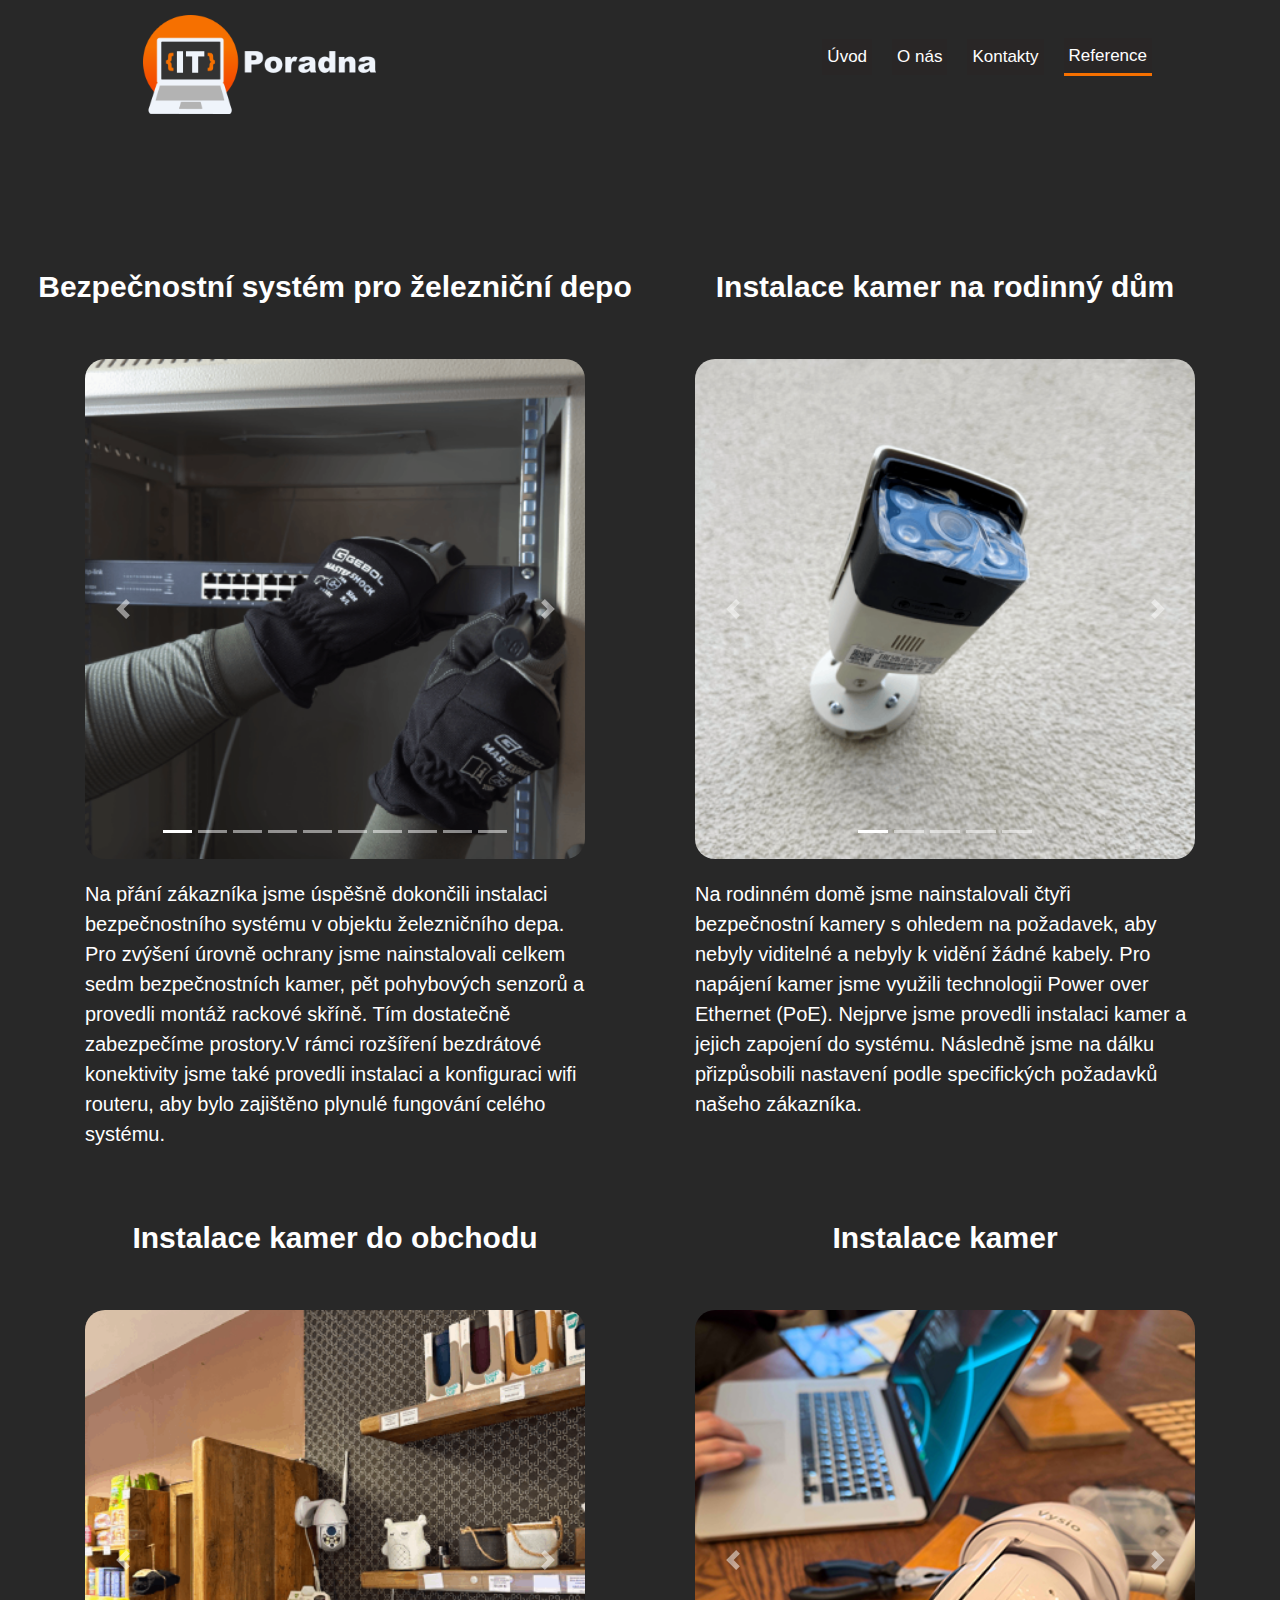
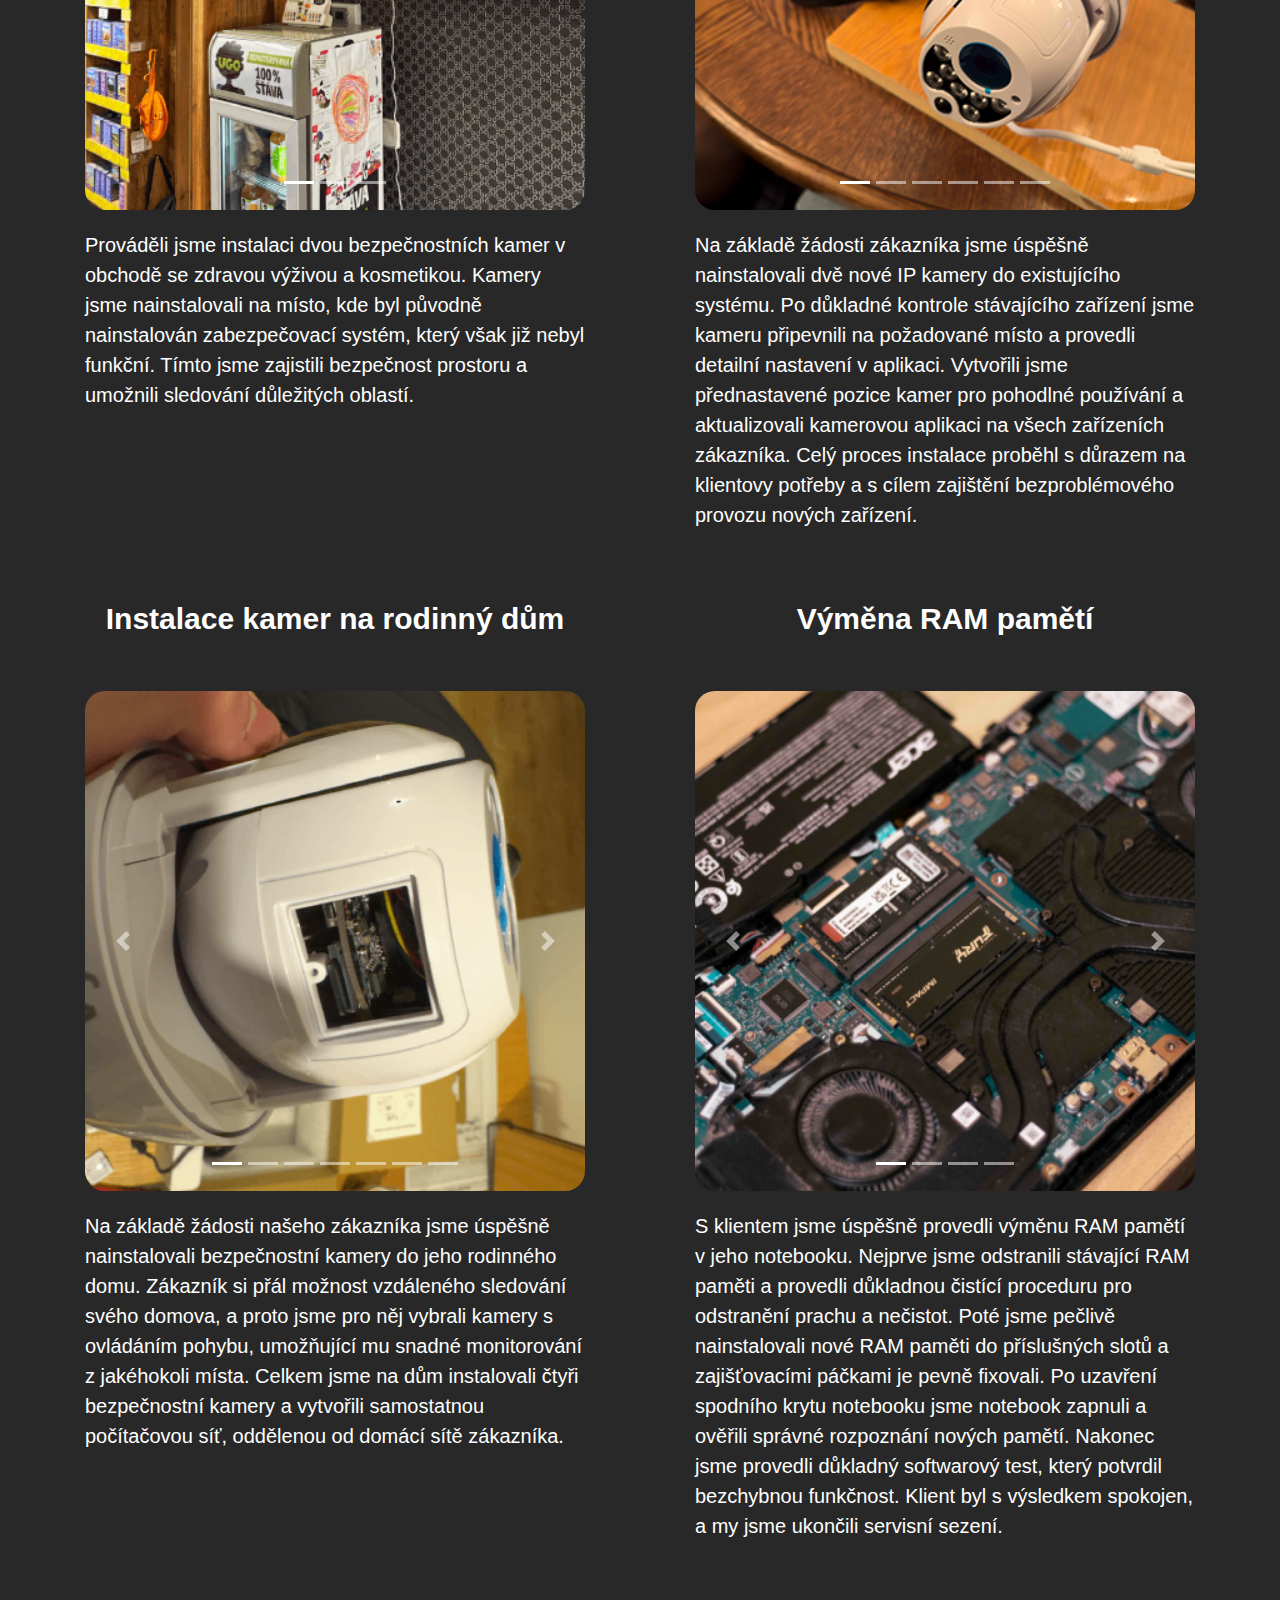
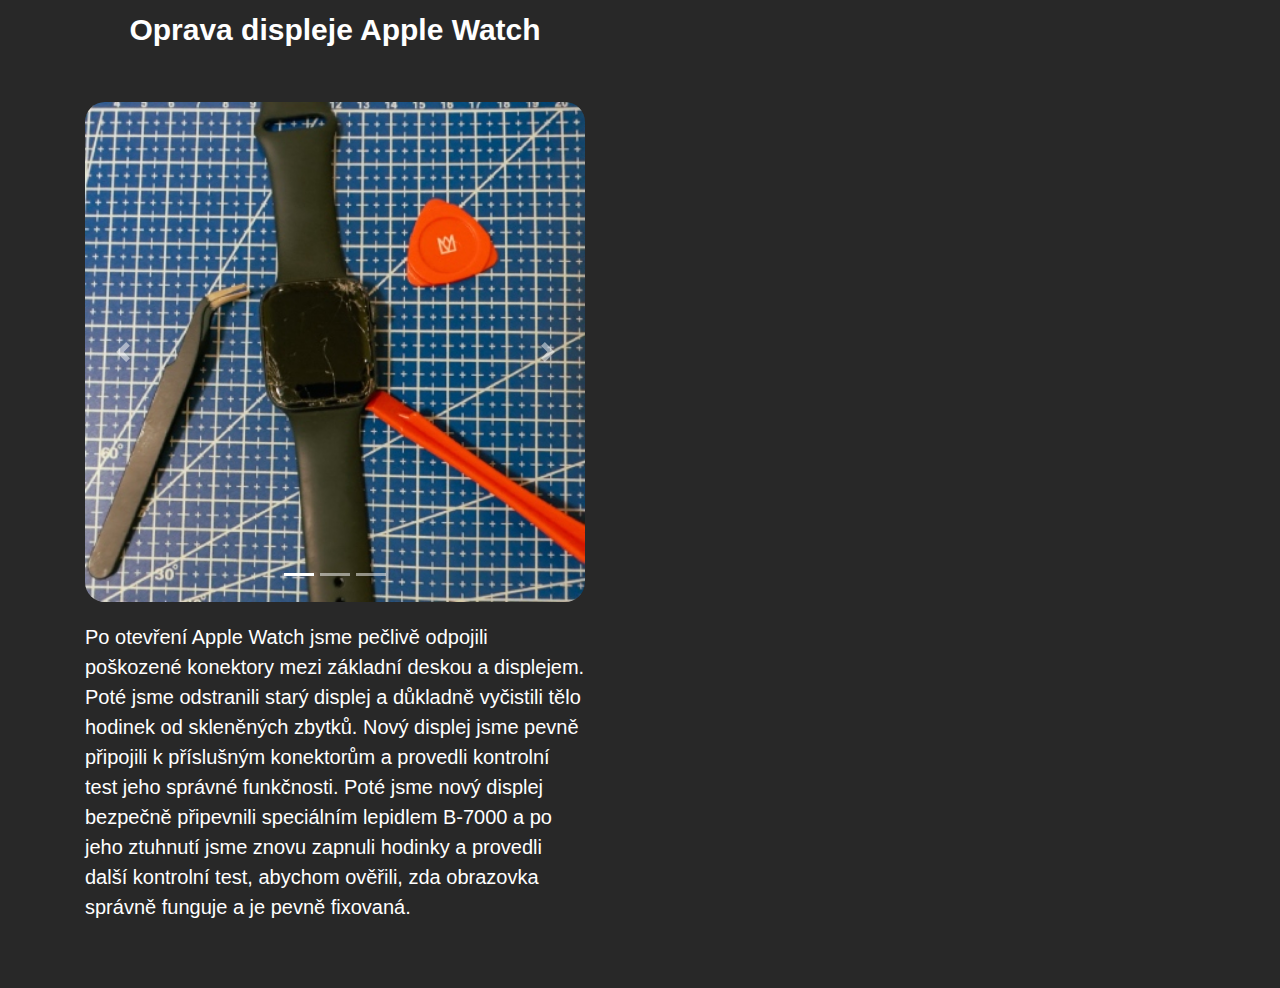
<file: reference.html>
<!DOCTYPE html>
<html lang="en">

<head>
  <link rel="icon" href="images/ikona.png" type="image/x-icon">

  <title>IT Poradna - Reference</title>

  <script async src="https://pagead2.googlesyndication.com/pagead/js/adsbygoogle.js?client=ca-pub-2882851951724784"
    crossorigin="anonymous"></script>

  <meta charset="UTF-8">
  <meta name="viewport" content="width=device-width, initial-scale=1.0">
  <title>Document</title>
  <link rel="stylesheet" href="styles.css">
  <link rel="stylesheet" href="https://stackpath.bootstrapcdn.com/bootstrap/4.3.1/css/bootstrap.min.css">

</head>

<body>
  <style>
    body {
      background-color: rgb(40, 40, 40);
    }
  </style>

  <!------------------------------------HORNÍ PANEL---------------------------------->
  <div id="main">
    <div id="logo-div">
      <a href="index.html"><img id="logo" src="images/logo.png" alt=""></a>
    </div>


    <div id="buttons">
      <a href="index.html"><button class="button">Úvod</button></a>
      <a href="about-us.html"><button class="button o-nas" id="o nas">O nás</button></a>
      <a href="contacts.html"><button class="button" id="kontakt">Kontakty</button></a>
      <a href=""><button style="border-bottom: solid; border-color: rgb(246, 112, 0);" class="button"
          id="kontakt">Reference</button></a>
    </div>

    <div class="dropdown">
      <button class="dropbtn" id="dropdownBtn">MENU</button>
      <div class="dropdown-content" id="dropdownContent">
        <a href="index.html">Úvod</a>
        <a href="about-us.html">O nás</a>
        <a href="contacts.html">Kontakty</a>
        <a href="reference.html">Reference</button></a>
      </div>
    </div>

  </div>

  <div class="reference-div">
    <div class="reference-column">
      <p class="reference-nadpis">Bezpečnostní systém pro železniční depo</p>
      <div class="reference-images">
        <div id="carouselExampleIndicators3" class="carousel slide" data-ride="carousel">
          <ol class="carousel-indicators">
            <li data-target="#carouselExampleIndicators3" data-slide-to="0" class="active"></li>
            <li data-target="#carouselExampleIndicators3" data-slide-to="1"></li>
            <li data-target="#carouselExampleIndicators3" data-slide-to="2"></li>
            <li data-target="#carouselExampleIndicators3" data-slide-to="3"></li>
            <li data-target="#carouselExampleIndicators3" data-slide-to="4"></li>
            <li data-target="#carouselExampleIndicators3" data-slide-to="5"></li>
            <li data-target="#carouselExampleIndicators3" data-slide-to="6"></li>
            <li data-target="#carouselExampleIndicators3" data-slide-to="7"></li>
            <li data-target="#carouselExampleIndicators3" data-slide-to="8"></li>
            <li data-target="#carouselExampleIndicators3" data-slide-to="9"></li>
          </ol>
          <div class="carousel-inner">
            <div class="carousel-item active">
              <img class="d-block w-100" src="images/reference/depo1.png" alt="First slide">
            </div>
            <div class="carousel-item">
              <img class="d-block w-100" src="images/reference/depo2.png" alt="Second slide">
            </div>
            <div class="carousel-item">
              <img class="d-block w-100" src="images/reference/depo3.png" alt="Third slide">
            </div>
            <div class="carousel-item">
              <img class="d-block w-100" src="images/reference/depo4.png" alt="Fourth slide">
            </div>
            <div class="carousel-item">
              <img class="d-block w-100" src="images/reference/depo5.png" alt="Fifth slide">
            </div>
            <div class="carousel-item">
              <img class="d-block w-100" src="images/reference/depo6.png" alt="Sixth slide">
            </div>
            <div class="carousel-item">
              <img class="d-block w-100" src="images/reference/depo7.png" alt="Seventh slide">
            </div>
            <div class="carousel-item">
              <img class="d-block w-100" src="images/reference/depo8.png" alt="Seventh slide">
            </div>
            <div class="carousel-item">
              <img class="d-block w-100" src="images/reference/depo9.png" alt="Seventh slide">
            </div>
            <div class="carousel-item">
              <img class="d-block w-100" src="images/reference/depo10.png" alt="Seventh slide">
            </div>

          </div>
          <a class="carousel-control-prev" href="#carouselExampleIndicators3" role="button" data-slide="prev">
            <span class="carousel-control-prev-icon" aria-hidden="true"></span>
            <span class="sr-only">Previous</span>
          </a>
          <a class="carousel-control-next" href="#carouselExampleIndicators3" role="button" data-slide="next">
            <span class="carousel-control-next-icon" aria-hidden="true"></span>
            <span class="sr-only">Next</span>
          </a>
        </div>

        <script src="https://code.jquery.com/jquery-3.3.1.slim.min.js"></script>
        <script src="https://stackpath.bootstrapcdn.com/bootstrap/4.3.1/js/bootstrap.min.js"></script>

        <p class="reference-text">Na přání zákazníka jsme úspěšně dokončili instalaci bezpečnostního systému v objektu
          železničního depa. Pro zvýšení úrovně ochrany jsme nainstalovali celkem sedm bezpečnostních kamer, pět
          pohybových senzorů a provedli montáž rackové skříně. Tím dostatečně zabezpečíme prostory.V rámci rozšíření
          bezdrátové konektivity jsme také provedli instalaci a konfiguraci wifi routeru, aby bylo zajištěno plynulé
          fungování celého systému.</p>
      </div>
    </div>





    <div class="reference-column">
      <p class="reference-nadpis">Instalace kamer na rodinný dům</p>
      <div class="reference-images">
        <div id="carouselExampleIndicators5" class="carousel slide" data-ride="carousel">
          <ol class="carousel-indicators">
            <li data-target="#carouselExampleIndicators5" data-slide-to="0" class="active"></li>
            <li data-target="#carouselExampleIndicators5" data-slide-to="1"></li>
            <li data-target="#carouselExampleIndicators5" data-slide-to="2"></li>
            <li data-target="#carouselExampleIndicators5" data-slide-to="3"></li>
            <li data-target="#carouselExampleIndicators5" data-slide-to="4"></li>


          </ol>
          <div class="carousel-inner">
            <div class="carousel-item active">
              <img class="d-block w-100" src="images/reference/kamery-D-1.png" alt="First slide">
            </div>
            <div class="carousel-item">
              <img class="d-block w-100" src="images/reference/kamery-D-2.png" alt="Second slide">
            </div>
            <div class="carousel-item">
              <img class="d-block w-100" src="images/reference/kamery-D-3.png" alt="Third slide">
            </div>
            <div class="carousel-item">
              <img class="d-block w-100" src="images/reference/kamery-D-4.png" alt="Fourth slide">
            </div>
            <div class="carousel-item">
              <img class="d-block w-100" src="images/reference/kamery-D-5.png" alt="Fourth slide">
            </div>

          </div>
          <a class="carousel-control-prev" href="#carouselExampleIndicators5" role="button" data-slide="prev">
            <span class="carousel-control-prev-icon" aria-hidden="true"></span>
            <span class="sr-only">Previous</span>
          </a>
          <a class="carousel-control-next" href="#carouselExampleIndicators5" role="button" data-slide="next">
            <span class="carousel-control-next-icon" aria-hidden="true"></span>
            <span class="sr-only">Next</span>
          </a>
        </div>

        <script src="https://code.jquery.com/jquery-3.3.1.slim.min.js"></script>
        <script src="https://stackpath.bootstrapcdn.com/bootstrap/4.3.1/js/bootstrap.min.js"></script>

        <p class="reference-text">Na rodinném domě jsme nainstalovali čtyři bezpečnostní kamery s ohledem na požadavek,
          aby nebyly viditelné a nebyly k vidění žádné kabely. Pro napájení kamer jsme využili technologii Power over
          Ethernet (PoE). Nejprve jsme provedli instalaci kamer a jejich zapojení do systému. Následně jsme na dálku
          přizpůsobili nastavení podle specifických požadavků našeho zákazníka.</p>
      </div>
    </div>

    <div class="reference-column">
      <p class="reference-nadpis">Instalace kamer do obchodu</p>
      <div class="reference-images">
        <div id="carouselExampleIndicators6" class="carousel slide" data-ride="carousel">
          <ol class="carousel-indicators">
            <li data-target="#carouselExampleIndicators6" data-slide-to="0" class="active"></li>
            <li data-target="#carouselExampleIndicators6" data-slide-to="1"></li>
            <li data-target="#carouselExampleIndicators6" data-slide-to="2"></li>


          </ol>
          <div class="carousel-inner">
            <div class="carousel-item active">
              <img class="d-block w-100" src="images/reference/kamery-obchod-1.png" alt="First slide">
            </div>
            <div class="carousel-item">
              <img class="d-block w-100" src="images/reference/kamery-obchod-2.png" alt="Second slide">
            </div>
            <div class="carousel-item">
              <img class="d-block w-100" src="images/reference/kamery-obchod-3.png" alt="Third slide">
            </div>


          </div>
          <a class="carousel-control-prev" href="#carouselExampleIndicators6" role="button" data-slide="prev">
            <span class="carousel-control-prev-icon" aria-hidden="true"></span>
            <span class="sr-only">Previous</span>
          </a>
          <a class="carousel-control-next" href="#carouselExampleIndicators6" role="button" data-slide="next">
            <span class="carousel-control-next-icon" aria-hidden="true"></span>
            <span class="sr-only">Next</span>
          </a>
        </div>

        <script src="https://code.jquery.com/jquery-3.3.1.slim.min.js"></script>
        <script src="https://stackpath.bootstrapcdn.com/bootstrap/4.3.1/js/bootstrap.min.js"></script>

        <p class="reference-text">Prováděli jsme instalaci dvou bezpečnostních kamer v obchodě se zdravou výživou a
          kosmetikou. Kamery jsme nainstalovali na místo, kde byl původně nainstalován zabezpečovací systém, který však
          již nebyl funkční. Tímto jsme zajistili bezpečnost prostoru a umožnili sledování důležitých oblastí.</p>
      </div>
    </div>


    <div class="reference-column">
      <p class="reference-nadpis">Instalace kamer</p>
      <div class="reference-images">
        <div id="carouselExampleIndicators2" class="carousel slide" data-ride="carousel">
          <ol class="carousel-indicators">
            <li data-target="#carouselExampleIndicators2" data-slide-to="0" class="active"></li>
            <li data-target="#carouselExampleIndicators2" data-slide-to="1"></li>
            <li data-target="#carouselExampleIndicators2" data-slide-to="2"></li>
            <li data-target="#carouselExampleIndicators2" data-slide-to="3"></li>
            <li data-target="#carouselExampleIndicators2" data-slide-to="4"></li>
            <li data-target="#carouselExampleIndicators2" data-slide-to="5"></li>
          </ol>
          <div class="carousel-inner">
            <div class="carousel-item active">
              <img class="d-block w-100" src="images/reference/kamery-1.jpg" alt="First slide">
            </div>
            <div class="carousel-item">
              <img class="d-block w-100" src="images/reference/kamery-2.jpg" alt="Second slide">
            </div>
            <div class="carousel-item">
              <img class="d-block w-100" src="images/reference/kamery-3.jpg" alt="Third slide">
            </div>
            <div class="carousel-item">
              <img class="d-block w-100" src="images/reference/kamery-4.jpg" alt="Fourth slide">
            </div>
            <div class="carousel-item">
              <img class="d-block w-100" src="images/reference/kamery-5.jpg" alt="Fifth slide">
            </div>
            <div class="carousel-item">
              <img class="d-block w-100" src="images/reference/kamery-6.jpg" alt="Sixth slide">
            </div>
          </div>
          <a class="carousel-control-prev" href="#carouselExampleIndicators2" role="button" data-slide="prev">
            <span class="carousel-control-prev-icon" aria-hidden="true"></span>
            <span class="sr-only">Previous</span>
          </a>
          <a class="carousel-control-next" href="#carouselExampleIndicators2" role="button" data-slide="next">
            <span class="carousel-control-next-icon" aria-hidden="true"></span>
            <span class="sr-only">Next</span>
          </a>
        </div>

        <script src="https://code.jquery.com/jquery-3.3.1.slim.min.js"></script>
        <script src="https://stackpath.bootstrapcdn.com/bootstrap/4.3.1/js/bootstrap.min.js"></script>

        <p class="reference-text">Na základě žádosti zákazníka jsme úspěšně nainstalovali dvě nové IP kamery do
          existujícího systému. Po důkladné kontrole stávajícího zařízení jsme kameru připevnili na požadované místo a
          provedli detailní nastavení v aplikaci. Vytvořili jsme přednastavené pozice kamer pro pohodlné používání a
          aktualizovali kamerovou aplikaci na všech zařízeních zákazníka. Celý proces instalace proběhl s důrazem na
          klientovy potřeby a s cílem zajištění bezproblémového provozu nových zařízení.</p>
      </div>
    </div>

    <div class="reference-column">
      <p class="reference-nadpis">Instalace kamer na rodinný dům</p>
      <div class="reference-images">
        <div id="carouselExampleIndicators4" class="carousel slide" data-ride="carousel">
          <ol class="carousel-indicators">
            <li data-target="#carouselExampleIndicators4" data-slide-to="0" class="active"></li>
            <li data-target="#carouselExampleIndicators4" data-slide-to="1"></li>
            <li data-target="#carouselExampleIndicators4" data-slide-to="2"></li>
            <li data-target="#carouselExampleIndicators4" data-slide-to="3"></li>
            <li data-target="#carouselExampleIndicators4" data-slide-to="4"></li>
            <li data-target="#carouselExampleIndicators4" data-slide-to="5"></li>
            <li data-target="#carouselExampleIndicators4" data-slide-to="6"></li>
          </ol>
          <div class="carousel-inner">
            <div class="carousel-item active">
              <img class="d-block w-100" src="images/reference/kamery-V-1.png" alt="First slide">
            </div>
            <div class="carousel-item">
              <img class="d-block w-100" src="images/reference/kamery-V-2.png" alt="Second slide">
            </div>
            <div class="carousel-item">
              <img class="d-block w-100" src="images/reference/kamery-V-3.png" alt="Third slide">
            </div>
            <div class="carousel-item">
              <img class="d-block w-100" src="images/reference/kamery-V-4.png" alt="Fourth slide">
            </div>
            <div class="carousel-item">
              <img class="d-block w-100" src="images/reference/kamery-V-5.png" alt="Fifth slide">
            </div>
            <div class="carousel-item">
              <img class="d-block w-100" src="images/reference/kamery-V-6.png" alt="Sixth slide">
            </div>
          </div>
          <a class="carousel-control-prev" href="#carouselExampleIndicators4" role="button" data-slide="prev">
            <span class="carousel-control-prev-icon" aria-hidden="true"></span>
            <span class="sr-only">Previous</span>
          </a>
          <a class="carousel-control-next" href="#carouselExampleIndicators4" role="button" data-slide="next">
            <span class="carousel-control-next-icon" aria-hidden="true"></span>
            <span class="sr-only">Next</span>
          </a>
        </div>

        <script src="https://code.jquery.com/jquery-3.3.1.slim.min.js"></script>
        <script src="https://stackpath.bootstrapcdn.com/bootstrap/4.3.1/js/bootstrap.min.js"></script>

        <p class="reference-text">Na základě žádosti našeho zákazníka jsme úspěšně nainstalovali bezpečnostní kamery do
          jeho rodinného domu. Zákazník si přál možnost vzdáleného sledování svého domova, a proto jsme pro něj vybrali
          kamery s ovládáním pohybu, umožňující mu snadné monitorování z jakéhokoli místa. Celkem jsme na dům
          instalovali čtyři bezpečnostní kamery a vytvořili samostatnou počítačovou síť, oddělenou od domácí sítě
          zákazníka.</p>
      </div>
    </div>







    <div class="reference-column">
      <p class="reference-nadpis">Výměna RAM pamětí</p>
      <div class="reference-images">
        <div id="carouselExampleIndicators1" class="carousel slide" data-ride="carousel">
          <ol class="carousel-indicators">
            <li data-target="#carouselExampleIndicators1" data-slide-to="0" class="active"></li>
            <li data-target="#carouselExampleIndicators1" data-slide-to="1"></li>
            <li data-target="#carouselExampleIndicators1" data-slide-to="2"></li>
            <li data-target="#carouselExampleIndicators1" data-slide-to="3"></li>
          </ol>
          <div class="carousel-inner">
            <div class="carousel-item active">
              <img class="d-block w-100" src="images/reference/RAM-1.jpg" alt="First slide">
            </div>
            <div class="carousel-item">
              <img class="d-block w-100" src="images/reference/RAM-2.jpg" alt="Second slide">
            </div>
            <div class="carousel-item">
              <img class="d-block w-100" src="images/reference/RAM-3.jpg" alt="Third slide">
            </div>
            <div class="carousel-item">
              <img class="d-block w-100" src="images/reference/RAM-4.jpg" alt="Fourth slide">
            </div>
          </div>
          <a class="carousel-control-prev" href="#carouselExampleIndicators1" role="button" data-slide="prev">
            <span class="carousel-control-prev-icon" aria-hidden="true"></span>
            <span class="sr-only">Previous</span>
          </a>
          <a class="carousel-control-next" href="#carouselExampleIndicators1" role="button" data-slide="next">
            <span class="carousel-control-next-icon" aria-hidden="true"></span>
            <span class="sr-only">Next</span>
          </a>
        </div>

        <script src="https://code.jquery.com/jquery-3.3.1.slim.min.js"></script>
        <script src="https://stackpath.bootstrapcdn.com/bootstrap/4.3.1/js/bootstrap.min.js"></script>

        <p class="reference-text">S klientem jsme úspěšně provedli výměnu RAM pamětí v jeho notebooku. Nejprve jsme
          odstranili stávající RAM paměti a provedli důkladnou čistící proceduru pro odstranění prachu a nečistot. Poté
          jsme pečlivě nainstalovali nové RAM paměti do příslušných slotů a zajišťovacími páčkami je pevně fixovali. Po
          uzavření spodního krytu notebooku jsme notebook zapnuli a ověřili správné rozpoznání nových pamětí. Nakonec
          jsme provedli důkladný softwarový test, který potvrdil bezchybnou funkčnost. Klient byl s výsledkem spokojen,
          a my jsme ukončili servisní sezení.</p>
      </div>
    </div>






    <div class="reference-column">
      <p style="align-content: center;" class="reference-nadpis">Oprava displeje Apple Watch</p>
      <div class="reference-images">
        <div id="carouselExampleIndicators" class="carousel slide" data-ride="carousel">
          <ol class="carousel-indicators">
            <li data-target="#carouselExampleIndicators" data-slide-to="0" class="active"></li>
            <li data-target="#carouselExampleIndicators" data-slide-to="1"></li>
            <li data-target="#carouselExampleIndicators" data-slide-to="2"></li>
          </ol>
          <div class="carousel-inner">
            <div class="carousel-item active">
              <img class="d-block w-100" src="images/reference/hodinky-1.jpg" alt="First slide">
            </div>
            <div class="carousel-item">
              <img class="d-block w-100" src="images/reference/hodinky-2.jpg" alt="Second slide">
            </div>
            <div class="carousel-item">
              <img class="d-block w-100" src="images/reference/hodinky-3.jpg" alt="Third slide">
            </div>
          </div>
          <a class="carousel-control-prev" href="#carouselExampleIndicators" role="button" data-slide="prev">
            <span class="carousel-control-prev-icon" aria-hidden="true"></span>
            <span class="sr-only">Previous</span>
          </a>
          <a class="carousel-control-next" href="#carouselExampleIndicators" role="button" data-slide="next">
            <span class="carousel-control-next-icon" aria-hidden="true"></span>
            <span class="sr-only">Next</span>
          </a>
        </div>

        <script src="https://code.jquery.com/jquery-3.3.1.slim.min.js"></script>
        <script src="https://stackpath.bootstrapcdn.com/bootstrap/4.3.1/js/bootstrap.min.js"></script>

        <p class="reference-text">Po otevření Apple Watch jsme pečlivě odpojili poškozené konektory mezi základní deskou
          a displejem. Poté jsme odstranili starý displej a důkladně vyčistili tělo hodinek od skleněných zbytků. Nový
          displej jsme pevně připojili k příslušným konektorům a provedli kontrolní test jeho správné funkčnosti. Poté
          jsme nový displej bezpečně připevnili speciálním lepidlem B-7000 a po jeho ztuhnutí jsme znovu zapnuli hodinky
          a provedli další kontrolní test, abychom ověřili, zda obrazovka správně funguje a je pevně fixovaná.</p>
      </div>
    </div>
  </div>


  <script src="script.js"></script>

</body>

</html>
</file>
<file: styles.css>
.scroll-to-top {
  display: none;
  position: fixed;
  bottom: 35px;
  right: 35px;
  background-color: rgb(246, 112, 0);
  color: white;
  padding: 25px;
  border-radius: 100px;
  cursor: pointer;
  border-style: solid;
  border-color: rgb(246, 112, 0);
  transition: 0.3s;
}

.scroll-to-top:hover {
  background-color: rgb(41, 38, 38);
  transition: 0.3s;
}

.dropdown {
  display: none;
  z-index: 1;
}

.about-us-title {
  color: rgb(246, 112, 0);
  font-family: Arial, Helvetica, sans-serif;
  font-size: 20px;
  margin-left: 5%;
}

.nas-tym {
  display: grid;
  grid-template-columns: 50% 50%;
  margin-bottom: 50px;
}

.clen-tymu {
  width: 250px;
  display: block;
  margin-right: auto;
  margin-left: auto;
  filter: grayscale(100%);
  margin-bottom: 50px;
  transition: 0.5s;
}

.clen-tymu:hover {
  transition: 0.5s;
  transform: scale(1.2);
  filter: grayscale(0%);
}

.clen-tymu-info {
  display: flex;
  flex-direction: column;
  justify-content: center;
  height: 230px;
}


.smart-home-img {
  border-radius: 30px;
  width: 500px;
  height: 333px;
  margin-left: auto;
  margin-right: auto;
  margin-top: 30px;
  margin-bottom: 30px;
  transition: 0.5s;
  transform: scale(1);
}

.smart-home-img:hover {
  transition: 0.5s;
  transform: scale(1.2);
}


.camera-img {
  border-radius: 30px;
  width: 500px;
  height: 333px;
  margin-left: auto;
  margin-right: auto;
  margin-top: 30px;
  margin-bottom: 30px;

}

.camera-img:hover {
  transition: 0.5s;
  transform: scale(1.2);
}


.clen-tymu-text {
  background-color: rgb(246, 112, 0);
  border-top-right-radius: 50px;
  border-bottom-right-radius: 50px;
  border-bottom-left-radius: 50px;
  padding: 20px;
}

.dropbtn {
  background-color: black;
  color: white;
  padding: 10px;
  border-style: solid;
  cursor: pointer;
  font-family: Arial, Helvetica, sans-serif;
  border-radius: 10px;
  transition: 0.3s;
}

.dropbtn:hover {
  background-color: rgb(66, 66, 66);
  transition: 0.3s;
}

/* Styly pro obsah dropdown menu */
.dropdown-content {
  display: none;
  position: absolute;
  background-color: #000000;
}

.dropdown-content a {
  color: white;
  padding: 12px 16px;
  text-decoration: none;
  display: block;
  font-family: Arial, Helvetica, sans-serif;
}

.dropdown-content a:hover {
  background-color: rgb(66, 66, 66);
}


.text_podminky {
  color: white;
  text-align: center;
  font-size: 40px;
  padding: auto;
  font-family: Arial, Helvetica, sans-serif;
  padding-right: 20px;
  padding-left: 20px;

}

.network-img {
  width: 45%;
  animation: slideIn 1.25s ease-in-out;
}

#logo-div {
  margin-left: 15px;
  margin-top: 15px;

}

#logo {
  width: 75%;
  height: 75%;
  flex-shrink: 1;
}

#main {
  display: flex;
  justify-content: space-between;
  align-items: center;
  margin-left: 10%;
  margin-right: 10%;
}


#buttons {
  display: flex;
  min-width: 200px;
  gap: 20px;
  flex-shrink: 1;
  height: 60px;
  justify-content: center;
  align-items: center;
}

.language {
  width: 48px;
  height: 41px;
  border-radius: 10px;
  border: none;
  padding: 0;
  font-family: Arial, Helvetica, sans-serif;
  font-weight: bold;
  text-align: center;
  margin-left: 20px;
  transition: 0.3s;
}

.language:hover {
  cursor: pointer;
  transition: 0.4s;
  background-color: rgb(123, 122, 122);
  color: white;
}


.button {
  background-color: rgb(41, 38, 38);
  font-size: 17px;
  color: white;
  border-style: none;
  padding: 5px;
  flex-shrink: 1;
  transition: 0.4s;
}


.button:hover {
  border-style: none;
  border-bottom: solid;
  border-color: rgb(246, 112, 0);
  border-width: 3px;
  padding-bottom: 15px;
  cursor: pointer;
  transition: 0.4s;
}

#first-text {
  color: white;
  font-family: Arial, Helvetica, sans-serif;
  text-align: center;
  margin-left: 15%;
  margin-right: 15%;
  animation: slideIn 1.25s ease-in-out;

}

#main-page {
  display: flex;
  flex-direction: column;
  align-items: center;
  padding-top: 100px;
  padding-bottom: 50px;
  background-color: rgb(246, 112, 0);
  gap: 40px;
  width: 100%;
  margin-top: 20px;
}

@keyframes slideIn {
  0% {
    transform: translateY(100%);
    opacity: 0;
  }

  100% {
    transform: translateY(0);
    opacity: 1;

  }
}

.help-button {
  font-family: Arial, Helvetica, sans-serif;
  color: white;
  width: 250px;
  min-height: 70px;
  font-size: 20px;
  border-radius: 20px;
  border-style: solid;
  border-color: rgb(41, 38, 38);
  border-width: 3px;
  background-color: rgb(41, 38, 38);
  transition: 0.4s;
  animation: slideIn 1.25s ease-in-out;
}

.help-button:hover {
  cursor: pointer;
  transition: 0.4s;
  background-color: rgb(246, 112, 0);
}

#title-text {
  display: flex;
  flex-direction: column;
  padding-bottom: 80px;
}

.title {
  color: rgb(246, 112, 0);
  font-family: Arial, Helvetica, sans-serif;
  font-size: 38px;
  margin-left: 5%;

}



.text {
  color: rgb(255, 255, 255);
  font-family: Arial, Helvetica, sans-serif;
  font-size: 25px;
  margin-left: 5%;
  margin-right: 5%;

}

.text_info {
  color: rgb(0, 0, 0);
  font-family: Arial, Helvetica, sans-serif;
  font-size: 25px;
  margin-left: 5%;
  margin-right: 5%;
  text-align: center;
}


.text-black {
  color: rgb(0, 0, 0);
  font-family: Arial, Helvetica, sans-serif;
  font-size: 20px;
  margin-left: 5%;
  margin-right: 5%;
  text-align: center;

}

.jak-to-funguje {
  display: flex;
  flex-direction: column;
  margin-left: 50px;
  margin-bottom: 70px;
  gap: 50px;
}


/* TODO: pohrát si s tím tak, aby to bylo v loopu → skončí poslední a začne první */
/* TODO: dodělat, aby se to aplikovalo až když sjedu na tuto část obrazovky. */
@keyframes scaleIn {
  0% {
    transform: scale(1);
  }

  100% {
    transform: scale(1.25);
  }
}

@keyframes scaleOut {
  0% {
    transform: scale(1.25);
  }

  100% {
    transform: scale(1);
  }
}

.jtf-krouzek {
  display: flex;
  background-color: rgb(246, 112, 0);
  border-radius: 100%;
  min-height: 100px;
  min-width: 100px;
  justify-content: center;
  align-items: center;
  font-size: 50px;
  font-family: Arial, Helvetica, sans-serif;
  animation-fill-mode: forwards;
}

/*.jtf-cast1 {
  animation: scaleIn 1s ease-in-out 0s, scaleOut 1s ease-in-out 0s;
}

.jtf-cast2 {
  animation: scaleIn 1s ease-in-out 1s, scaleOut 1s ease-in-out 2s;
}

.jtf-cast3 {
  animation: scaleIn 1s ease-in-out 3s, scaleOut 1s ease-in-out 4s;
}*/



.jtf-cast1,
.jtf-cast2,
.jtf-cast3 {
  display: flex;
  flex-direction: row;
  align-items: center;
  gap: 30px;
  margin-left: 5%;
}

.jtf-title {
  color: white;
  font-family: Arial, Helvetica, sans-serif;
}

.jtf-text {
  font-size: 20px;
  color: white;
  font-family: Arial, Helvetica, sans-serif;
}



.second-background {
  display: flex;
  flex-direction: column;
  justify-content: center;
}



.ending-div {
  display: grid;
  grid-template-columns: repeat(3, 1fr);
  grid-template-rows: repeat(2, 1fr);
  grid-column-gap: 0px;
  grid-row-gap: 0px;
  background-color: white;
}

.ending-title {
  color: white;
  font-family: Arial, Helvetica, sans-serif;
  font-size: 43px;
}

.ending-text {
  color: white;
  font-family: Arial, Helvetica, sans-serif;
  font-size: 20px;
}




.send-email-button {
  font-family: Arial, Helvetica, sans-serif;
  width: 326px;
  height: 96px;
  font-size: 35px;
  border-radius: 20px;
  border-style: none;
  transition: 0.4s;
}

.send-email-button:hover {
  cursor: pointer;
  transition: 0.4s;
  background-color: rgb(246, 112, 0);
}

.button-div {
  display: flex;
  justify-content: center;
  margin-top: 80px;
}

.email-div {
  margin-top: 100px;
  background-image: url(images/question-background.jpg);
  background-repeat: no-repeat;
  background-size: 100%;
  padding-top: 1px;
  padding-bottom: 20px;
}



#safety-text-div {
  margin-top: 130px;
  margin-bottom: 130px;

}

.prices {
  display: flex;
  justify-content: space-around;


  padding-top: 30px;
  padding-bottom: 30px;
  padding-right: 50px;
  padding-left: 50px;
  border-radius: 15px;
}

.service {
  border-style: solid;
  background-color: rgb(28, 26, 26);
  border-color: white;
  border-radius: 15px;
  display: flex;
  flex-direction: column;
  width: 300px;

  justify-content: space-between;
  align-items: center;
}

.service-text {
  color: white;
  font-family: Arial, Helvetica, sans-serif;
  font-size: 23px;
  margin-left: 27px;
  margin-right: 27px;

}

.service-text_tittle {
  color: white;
  font-family: Arial, Helvetica, sans-serif;
  margin-left: 27px;
  margin-right: 27px;
  font-weight: bold;

}

.service-text-sub-tittle {

  color: white;
  font-family: Arial, Helvetica, sans-serif;
  font-size: 25px;
  margin-left: 27px;
  margin-right: 27px;

}


.price-text {
  color: white;
  font-family: Arial, Helvetica, sans-serif;
  font-size: 20px;
  border: none;
  border-bottom: solid;
  border-top: solid;
  background-color: rgb(32, 30, 28);
  width: 100%;
  height: 40px;
  margin-bottom: 20px;

}


.question-div {
  display: flex;
  justify-content: center;

}

.email-info {
  padding: 50px;
  background-color: #2B2B2B;
  border-radius: 15px;
  display: grid;
  grid-template-columns: 200px 200px;
  grid-template-rows: 50px 50px 150px 60px;
  gap: 20px;
}

.input {
  background-color: #2B2B2B;
  color: white;
  border: none;
  border-bottom: solid;
  border-color: white;
  font-size: 20px;
  font-family: Arial, Helvetica, sans-serif;
}

.input:focus {
  border-color: rgb(246, 112, 0);
  outline-style: none;
}



.email-input {
  grid-column: span 2;

}



.message-input {
  grid-column: span 2;
  border-style: solid;
  border-radius: 10px;
  resize: none;
}

.send-button {
  font-size: 20px;
  border-radius: 15px;
  border-style: none;
  transition: 0.4s;
}

.send-button:hover {
  cursor: pointer;
  transition: 0.4s;
  background-color: rgb(246, 112, 0);
}

.icons {
  display: flex;
  margin-left: 95px;
  margin-right: 50px;
  gap: 10px;
}


.icon {
  width: 50px;
  animation: pulse 2s infinite;
}

/* icon animation */
@keyframes pulse {
  0% {
    transform: scale(1);
  }

  50% {
    transform: scale(1.1);
  }

  100% {
    transform: scale(1);
  }
}


.qr-div {

  display: flex;
  flex-direction: column;
  align-items: center;
  margin-top: 50px;
  gap: 20px;
}

.qr-text {
  color: white;
  font-family: Arial, Helvetica, sans-serif;

  text-align: center;
}

.copy-button {
  background-image: url(images/image\ 1.png);
  height: 32px;
  width: 34px;
  background-repeat: no-repeat;
  border-radius: 5px;
  border: none;
}

.copy-button:hover {
  cursor: pointer;
}



.carousel-inner {
  max-width: 500px;
  max-height: 500px;
  border-radius: 20px;
}


.reference-div {
  display: grid;
  grid-template-columns: 50% 50%;
  grid-auto-flow: row;
  margin-top: 100px;
  margin-left: 30px;
  margin-right: 30px;
}

.reference-column {
  display: flex;
  flex-direction: column;
  align-items: center;
  height: 100%;
  margin-top: 50px;
}

.reference-nadpis {
  color: white;
  font-family: Arial, Helvetica, sans-serif;
  font-weight: bold;
  font-size: 30px;
  margin-bottom: 50px;
}



.reference-text {
  color: white;
  font-family: Arial, Helvetica, sans-serif;
  font-size: 20px;
}

.reference-images {
  display: grid;
  grid-template-columns: 500px;
  grid-template-rows: 500px;
  gap: 20px;
}











@media screen and (max-width: 1100px) {

  .dropdown {
    display: block;
  }

  #logo-div {
    margin-left: 5px;
  }



  #buttons {
    display: none;
  }

  .smart-home-img {
    height: 200px;
    width: 260px;
  }

  #m {
    display: none;
  }



  .button {

    background-color: black;
    font-size: 15px;
    color: white;
    border-style: none;
    padding: 5px;
    border-radius: 10px;
    flex-shrink: 1;
    border-radius: 7px;
  }


  .jtf-krouzek {
    min-width: 75px;
    min-height: 75px;
    font-size: 25px;
  }



  #main-page {
    padding-top: 50px;
    padding-bottom: 100px;
    gap: 30px;
  }

  .help-button {
    width: 200px;
    height: 70px;
    font-size: 20px;
  }

  .title {
    font-size: 25px;
  }

  .about-us-title {
    font-size: 20px;
  }

  .nas-tym {
    display: flex;
    flex-direction: column;
    align-items: center;
  }

  .clen-tymu {
    width: 65%;
    margin-bottom: 0;
    filter: grayscale(0%);
  }

  .clen-tymu:hover {
    transform: scale(1);
  }

  .clen-tymu-info {
    width: 70%;
    height: auto;
    margin-bottom: 50px;
  }

  .text {
    font-size: 15px;
  }

  #safety-text-div {
    margin-top: 70px;
  }

  .ending-div {
    padding: 0;
  }

  .ending-title {
    font-size: 19px;
  }

  .ending-text {
    font-size: 13px;
  }

  .send-email-button {
    width: 200px;
    height: 70px;
    font-size: 20px;
  }

  .button-div {
    margin-top: 40px;
  }

  .prices {
    flex-direction: column;
    align-items: center;
    gap: 25px;
    margin: 25px;


  }

  .service {
    min-height: 250px;

  }



  .email-info {
    display: grid;
    grid-template-columns: 150px 150px;
    grid-template-rows: 50px 50px 150px 60px;
    gap: 10px;
    padding: 4%;
  }

  .icons {
    margin-left: 45px;
  }

  .qr {
    width: 300px;
  }

  .qr-text {
    font-size: 20px;
  }

  .language {
    margin-left: 10px;
  }


  .reference-div {
    grid-template-columns: 100%;
  }



  .reference-text {
    font-size: 15px;

  }


  .scroll-to-top {
    bottom: 10px;
    right: 10px;
    padding: 15px;
  }



}



@media screen and (max-width: 500px) {
  #logo-div {
    width: 200px;
  }

  .jak-to-funguje {
    margin: 0;

  }

  .jtf-cast {
    flex-direction: column;
    align-items: center;
    justify-content: center;
  }


  .reference-images {
    grid-template-columns: 350px;
    grid-template-rows: 350px;
  }

  .network-img {
    display: none;
  }



}
</file>
